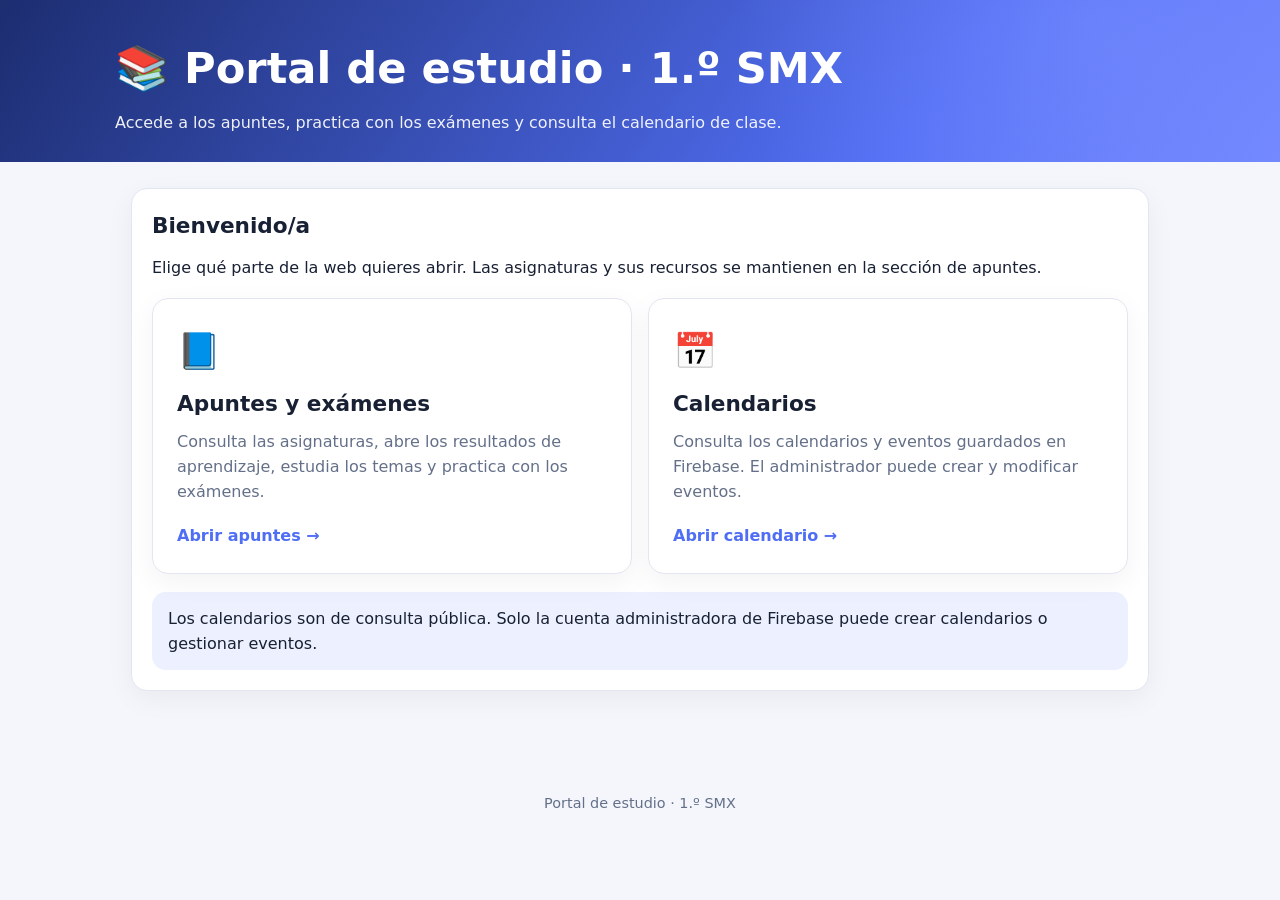
<file: index.html>
<!DOCTYPE html>
<html lang="es">
<head>
<meta charset="UTF-8">
<meta name="viewport" content="width=device-width, initial-scale=1">
<title>Portal de estudio · 1.º SMX</title>
<script src="assets/js/theme.js"></script>
<link rel="stylesheet" href="assets/css/styles.css">
<style>
.landing-wrap{max-width:1050px;margin:0 auto;padding:26px 16px 60px}
.landing-grid{display:grid;grid-template-columns:repeat(auto-fit,minmax(260px,1fr));gap:16px;margin-top:18px}
.landing-card{display:block;text-decoration:none;color:var(--text);background:var(--panel);border:1px solid var(--line);border-radius:16px;padding:24px;box-shadow:0 8px 28px #1015220d;transition:transform .15s ease,border-color .15s ease}
.landing-card:hover{transform:translateY(-2px);border-color:var(--accent)}
.landing-card .large-icon{font-size:2.2rem}
.landing-card h2{margin:8px 0;color:var(--text)}
.landing-card p{color:var(--muted)}
.landing-card .open-link{display:inline-block;margin-top:12px;color:var(--accent);font-weight:800}
.landing-note{background:var(--soft);border-radius:14px;padding:14px 16px;margin-top:18px;color:var(--text)}
</style>
</head>
<body>
<header><div class="hero">
<h1>📚 Portal de estudio · 1.º SMX</h1>
<p>Accede a los apuntes, practica con los exámenes y consulta el calendario de clase.</p>
</div></header>
<main class="landing-wrap">
<div class="panel">
<h2>Bienvenido/a</h2>
<p>Elige qué parte de la web quieres abrir. Las asignaturas y sus recursos se mantienen en la sección de apuntes.</p>
<div class="landing-grid">
<a class="landing-card" href="apuntes.html">
<span class="large-icon">📘</span>
<h2>Apuntes y exámenes</h2>
<p>Consulta las asignaturas, abre los resultados de aprendizaje, estudia los temas y practica con los exámenes.</p>
<span class="open-link">Abrir apuntes →</span>
</a>
<a class="landing-card" href="calendario.html">
<span class="large-icon">📅</span>
<h2>Calendarios</h2>
<p>Consulta los calendarios y eventos guardados en Firebase. El administrador puede crear y modificar eventos.</p>
<span class="open-link">Abrir calendario →</span>
</a>
</div>
<div class="landing-note">Los calendarios son de consulta pública. Solo la cuenta administradora de Firebase puede crear calendarios o gestionar eventos.</div>
</div>
</main>
<footer>Portal de estudio · 1.º SMX</footer>
</body>
</html>
</file>
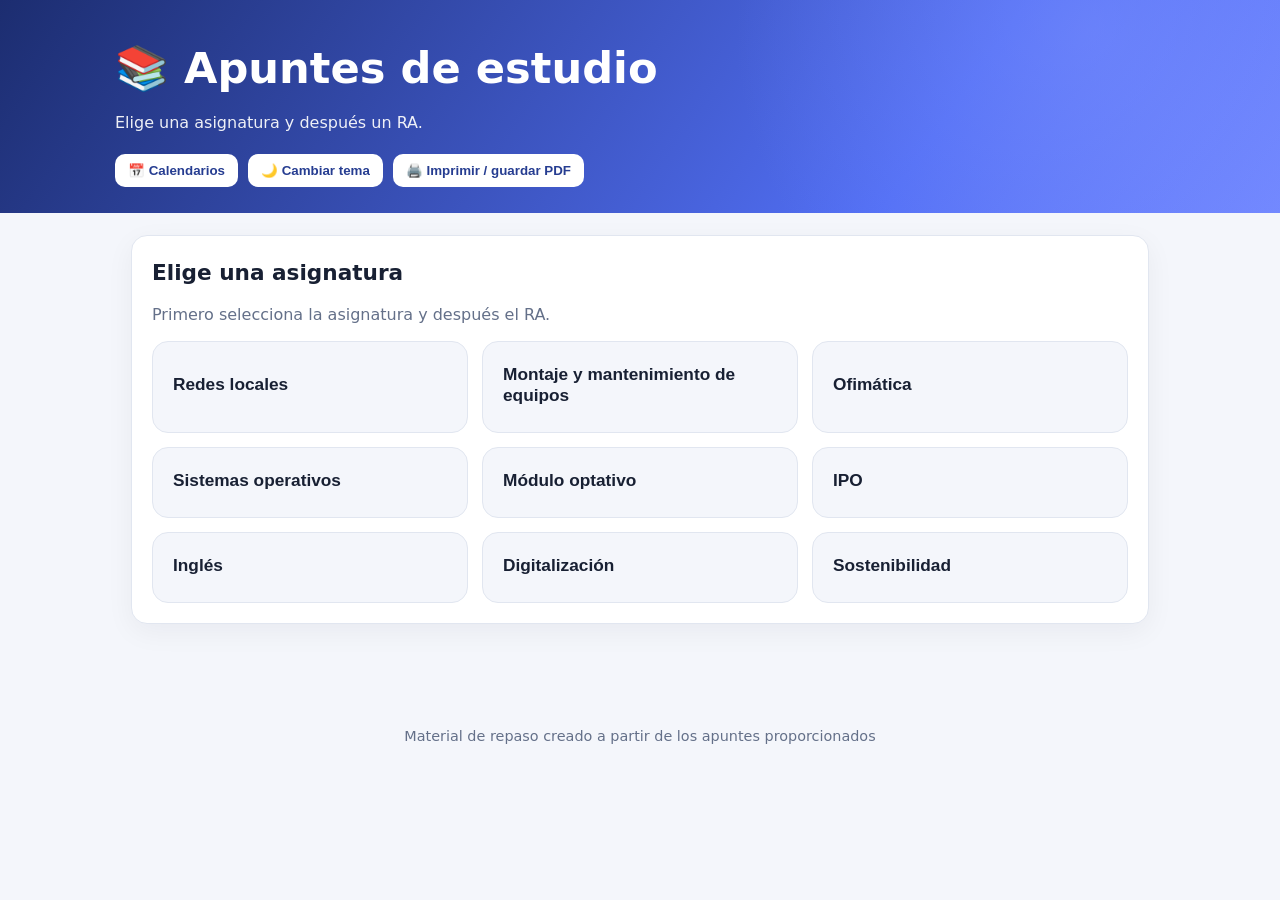
<file: apuntes.html>
<!DOCTYPE html>
<html lang="es">
<head>
<meta charset="UTF-8">
<meta name="viewport" content="width=device-width, initial-scale=1">
<title>Apuntes · Selector de asignaturas</title>
<script src="assets/js/theme.js"></script>
<link rel="stylesheet" href="assets/css/styles.css">
</head>
<body>
<header><div class="hero">
<h1 id="title">📚 Apuntes de estudio</h1>
<p id="heroDesc">Elige una asignatura y después un RA.</p>
<div class="toolbar"><button id="homeBtn" class="hidden">🏠 Asignaturas</button><select id="subjSel" class="hidden" aria-label="Cambiar de asignatura"></select><button type="button" onclick="location.href='calendario.html'">📅 Calendarios</button><button id="themeBtn">🌙 Cambiar tema</button><button onclick="window.print()">🖨️ Imprimir / guardar PDF</button></div>
</div></header>
<main>
<section id="home"><div class="panel"><h2>Elige una asignatura</h2><p class="muted">Primero selecciona la asignatura y después el RA.</p><div class="subjgrid" id="subjGrid"></div></div></section>
<section id="raHome" class="hidden"><div class="panel"><p class="muted">ASIGNATURA SELECCIONADA</p><h2 id="raSubjectTitle"></h2><p class="muted">Ahora elige el RA.</p><div class="subjgrid" id="raGrid"></div><div class="btnrow"><button id="backSubjectsBtn">← Volver a asignaturas</button></div></div></section>

<div id="subject" class="hidden">
<div class="tabs">
<button class="active" data-tab="study">📘 Apuntes resumidos</button>
<button data-tab="test">📝 Examen tipo test</button>
<button data-tab="key">⭐ Repaso rápido</button>
</div>
<section id="study" class="tabcontent">
<div class="panel searchpanel"><div class="searchrow">
<input type="search" id="searchInput" placeholder="Buscar una palabra en los apuntes..." autocomplete="off">
<button class="primary" id="searchBtn">🔍 Buscar</button><button id="prevBtn" title="Anterior">◀</button><button id="nextBtn" title="Siguiente">▶</button><button id="clearBtn">✖ Limpiar</button>
</div><div id="searchStatus" class="muted"></div></div>
<div id="notes"></div>
</section>

<section id="test" class="tabcontent hidden">
<div class="panel" id="setup"><h2>Configura tu examen tipo test</h2>
<p id="setupDescription">Elige la dificultad, si quieres incluir preguntas escritas y cuántas preguntas quieres hacer. Cada dificultad tiene 20 preguntas tipo test y hasta 10 escritas; la modalidad mixta reúne las tres dificultades.</p>
<p class="muted" id="opNote"></p>
<div class="setup-grid">
<label>Dificultad<select id="diff"></select></label>
<label>Número de preguntas<div class="range-wrap"><div><span class="range-value" id="numValue">10</span> <span class="muted">preguntas en total</span></div><input type="range" id="num" min="1" max="20" value="10" step="1"><div class="range-labels"><span>1</span><span id="rangeMax">20</span></div></div></label>
</div>
<div class="written-config">
<label class="written-toggle"><input type="checkbox" id="includeWritten"> Incluir preguntas escritas</label>
<div id="writtenCountWrap" class="range-wrap hidden">
  <div><span class="range-value" id="writtenValue">5</span> <span class="muted">preguntas escritas</span></div>
  <input type="range" id="writtenCount" min="1" max="10" value="5" step="1">
  <div class="range-labels"><span>1</span><span id="writtenMax">10</span></div>
</div>
<p class="muted" id="writtenHelp">Por defecto solo se incluirán preguntas tipo test. Activa la casilla para añadir preguntas escritas.</p>
</div>
<p class="muted" id="availTxt"></p>
<div class="btnrow"><button id="allBtn">Todas las disponibles</button><button class="primary" id="startBtn">▶ Empezar test</button></div>
</div>
<div class="panel hidden" id="quiz"><h2>Examen tipo test</h2><p class="muted" id="quizInfo"></p>
<div id="testControls">
<p class="muted" id="quizHelp">Verás una pregunta cada vez. Al seleccionar una opción en las preguntas tipo test, aparecerá inmediatamente si has acertado o fallado y cuál era la respuesta correcta. Las preguntas escritas no se corrigen automáticamente ni cuentan como error; podrás consultar una respuesta orientativa.</p>
<div id="questionCount" class="muted"></div>
<div class="progress"><span id="bar"></span></div>
<div id="questions"></div>
<div class="btnrow" id="quizNav"><button id="prevQuestionBtn">← Anterior</button><button class="primary" id="nextQuestionBtn">Siguiente →</button><button class="primary hidden" id="correctBtn">Finalizar y corregir</button><button id="resetBtn">Nuevo test</button></div>
</div>
<div id="result"></div>
</div>
</section>

<section id="key" class="tabcontent hidden"><div id="keyBox"></div></section>
</div>



</main>
<footer>Material de repaso creado a partir de los apuntes proporcionados</footer>
<template id="notes-ipo"><div class="panel"><h2>Cómo estudiar este resumen</h2><p>Abre cada apartado, aprende la idea principal y explícala con tus palabras. Termina con el test sin mirar los apuntes. Los términos legales y de emergencias están en catalán/castellano tal como aparecen en el temario.</p><span class="tag">IPO</span><span class="tag">SMX · ASIX</span><span class="tag">PRL</span></div>

<details class="topic" open><summary>1. Trabajo, condiciones de trabajo y salud</summary><div class="inside">
<p><b>Trabajo:</b> actividad social organizada que, con personas, tecnología, materiales, energía y organización, logra objetivos y cubre necesidades.</p>
<p><b>Condiciones de trabajo:</b> todo aspecto del trabajo que puede ocasionar un daño a la salud.</p>
<p><b>Salud:</b> equilibrio físico, mental y social. La salud mental también es salud laboral: estrés, fatiga e insatisfacción. <i>Ej.: guardias e incidencias fuera de horario de un técnico de sistemas.</i></p>
</div></details>

<details class="topic"><summary>2. Riesgo y daños derivados del trabajo</summary><div class="inside">
<div class="grid"><div class="mini"><b>Riesgo laboral</b><br>Posibilidad de que una persona sufra un daño derivado del trabajo. Exige proximidad al peligro. <i>SMX: manipular un equipo conectado con el cable dañado.</i></div>
<div class="mini"><b>Riesgo grave e inminente</b><br>Puede materializarse racionalmente en un futuro inmediato y causar un daño grave. El trabajador puede interrumpir la actividad y abandonar el puesto. <i>ASIX: extinción averiada en un CPD con conductores quemados.</i></div></div>
<p><b>Daños derivados del trabajo:</b> enfermedades, patologías o lesiones sufridas con motivo u ocasión del trabajo: accidente de trabajo, enfermedad profesional, fatiga, estrés e insatisfacción laboral.</p>
<p><b>Clasificación de accidentes:</b> <b>incidente</b> (sin lesiones ni daños), <b>accidente blanco</b> (solo daños materiales), <b>leve</b> (solo primeros auxilios), <b>grave</b> (consecuencias graves o mortales).</p>
</div></details>

<details class="topic"><summary>3. Accidente de trabajo y enfermedad profesional</summary><div class="inside">
<p><b>Accidente de trabajo (legal):</b> lesión corporal sufrida con ocasión o a consecuencia del trabajo por cuenta ajena. <b>Para la prevención:</b> cualquier suceso que interrumpe un proceso de trabajo organizado. <i>Ej.: caída de una escalera colocando un punto de acceso Wi-Fi.</i></p>
<p><b>In itinere:</b> al ir al trabajo o volver a casa, por camino y tiempo normales, con el medio habitual y sin imprudencia temeraria. En teletrabajo se puede aplicar la presunción de accidente en tiempo y lugar de trabajo.</p>
<p><b>No son accidente de trabajo:</b> imprudencia temeraria, fuerza mayor ajena al trabajo y dolo del trabajador.</p>
<p><b>Enfermedad profesional:</b> contraída por trabajar por cuenta ajena en actividades y con agentes incluidos en el cuadro oficial (RD 1299/2006). Factores: tiempo de exposición y características personales, concentración del contaminante y presencia simultánea de varios. <i>ASIX: hipoacusia por ruido continuado en un CPD.</i></p>
<table><tr><th>Accidente</th><th>Enfermedad profesional</th></tr>
<tr><td>Súbito e instantáneo</td><td>Desarrollo lento</td></tr>
<tr><td>Agente material o energía fuera de control</td><td>Condiciones ambientales</td></tr>
<tr><td>Lesión traumática</td><td>Lesión orgánica o funcional</td></tr>
<tr><td>Sin restricción legal</td><td>Debe estar incluida en una norma</td></tr></table>
<p>Las enfermedades laborales no catalogadas se tratan como accidente de trabajo.</p>
</div></details>

<details class="topic"><summary>4. Prevención, factores de riesgo, técnicas y costes</summary><div class="inside">
<p><b>Prevención:</b> medidas en todas las fases de la actividad para evitar o reducir riesgos.</p>
<p><b>Factores de riesgo:</b> condiciones de seguridad, medio ambiente de trabajo, características del trabajo y organización del trabajo.</p>
<div class="grid"><div class="mini"><b>Técnicas previas al accidente</b><ul><li>Inspección de seguridad</li><li>Análisis del trabajo</li><li>Análisis estadístico</li></ul></div><div class="mini"><b>Técnicas posteriores</b><ul><li>Notificación y registro</li><li>Investigación</li><li>Análisis de costes</li></ul></div></div>
<h3>Especialidades de la prevención</h3>
<ul><li><b>Seguridad en el trabajo:</b> aspectos físicos que provocan accidentes.</li><li><b>Higiene industrial:</b> agentes que provocan enfermedades.</li><li><b>Ergonomía:</b> fatiga y posturas (SMX: pantallas de visualización, RD 488/1997).</li><li><b>Psicosociología aplicada:</b> problemas mentales y organización.</li><li><b>Medicina del trabajo:</b> enfermedades derivadas de la actividad.</li></ul>
<h3>Coste de accidentes y enfermedades</h3>
<p>Jornales perdidos, recargos de primas, sanciones; daños a equipos y materiales; interrupciones y retrasos; contratación y formación de personal nuevo; pérdida de imagen y responsabilidad civil.</p>
<h3>Riesgos más frecuentes</h3>
<p>Caídas al mismo y a distinto nivel, golpes y choques, atrapamientos, cortes y pinchazos, atropellos por vehículos, contactos térmicos y eléctricos, explosiones e incendios. <i>ASIX: contacto eléctrico en un rack e incendio por sobrecarga.</i></p>
</div></details>

<details class="topic"><summary>5. Marco legal, principios, obligaciones y derechos</summary><div class="inside">
<ul><li>Constitución y Estatuto de los Trabajadores (RDL 2/2015).</li><li>Ley General de la Seguridad Social (RDL 8/2015).</li><li><b>Ley 31/1995 de Prevención de Riesgos Laborales (LPRL)</b> y sus reales decretos.</li><li>Teletrabajo y desconexión digital: Ley 10/2021 y LO 3/2018. Sanciones: LISOS.</li></ul>
<p>La LPRL promueve la seguridad y salud con medidas preventivas y da derecho a protección, consulta y participación. <b>Nuevas figuras:</b> servicio de prevención, delegados de prevención y comité de seguridad y salud.</p>
<h3>Principios de la actividad preventiva</h3>
<p>Evitar y evaluar riesgos · combatirlos en el origen · adaptar el trabajo a la persona · tener en cuenta la evolución técnica · sustituir lo peligroso · planificar · <b>protección colectiva antes que individual</b> · dar instrucciones. La prevención se integra en la organización, los procesos, los niveles jerárquicos y las condiciones de trabajo.</p>
<table><tr><th>Responsable</th><th>Obligaciones</th></tr>
<tr><td>Empresario</td><td>Plan de prevención, evaluación de riesgos, planificación, información y formación, emergencias, vigilancia de la salud y coordinación de actividades.</td></tr>
<tr><td>Trabajador</td><td>Velar por su seguridad, usar bien equipos y protecciones, seguir instrucciones e informar de peligros.</td></tr>
<tr><td>Fabricante</td><td>Equipos y productos seguros, bien etiquetados y con instrucciones de uso.</td></tr></table>
<p><b>Derechos:</b> protección eficaz (información sobre riesgos y emergencias), consulta y participación (formación preventiva adecuada), información ante riesgos graves e inminentes y vigilancia periódica de la salud, y protección específica (maternidad, menores y trabajadores especialmente sensibles).</p>
</div></details>

<details class="topic"><summary>6. Seguridad en el trabajo: lugar y herramientas</summary><div class="inside">
<p><b>Cinco ámbitos:</b> lugar de trabajo, máquinas/equipos/herramientas, instalaciones, incendios y manipulación y transporte de cargas (Ley 31/1995 y RD 39/1997).</p>
<p><b>Lugar de trabajo (RD 486/1997):</b> edificios, zonas sin edificar, servicios y comedores. Riesgos: caídas, golpes, cortes, atrapamientos, contactos térmicos y eléctricos, explosiones e incendios.</p>
<ul><li>Pasillos y escaleras libres de obstáculos y bien iluminados.</li><li>Señalizar esquinas y obstáculos; separar circuitos de vehículos y peatones.</li><li>Suelos antideslizantes, barandillas, orden y limpieza. <i>SMX: cables del aula fuera de los pasos. ASIX: pasillo libre alrededor de los racks.</i></li></ul>
<h3>Herramientas</h3>
<p><b>Causas de lesiones:</b> uso inadecuado, herramientas defectuosas, almacenamiento incorrecto, cortes y proyecciones. <b>Prevención:</b> herramientas de calidad usadas solo para su fin, formación y EPI, mantenimiento y buen almacenamiento (RD 1215/1997 y RD 773/1997 de EPI).</p>
<ul><li><b>Manuales:</b> mangos sueltos o astillados, bocas gastadas, medida o tipo inadecuado. <i>Nunca como palanca, cincel o martillo.</i> SMX: destornillador de la medida del tornillo, nunca sobre la mano.</li><li><b>Portátiles</b> (radial, taladro, sierra, soldadura): disco o broca incorrectos, falta de protector, enchufes deteriorados. Soldadura: humos metálicos, radiación UV e IR, proyecciones, contactos eléctricos e incendio.</li><li><b>Antes:</b> comprobar el estado, conocerla y elegirla bien, inspeccionar el lugar. <b>Después:</b> reparar en taller especializado, sustituir cables y clavijas dañados y guardarla limpia, seca y desconectada. <b>No reparar con cinta aislante.</b></li></ul>
</div></details>

<details class="topic"><summary>7. Máquinas y electricidad</summary><div class="inside">
<p><b>Máquinas (RD 1215/1997 y RD 1644/2008):</b> riesgo mecánico (elementos móviles, transmisión, proyección de partículas), eléctrico (quemaduras y muerte por fibrilación) y otros (térmicos, ruido, vibraciones). <i>ASIX: ventiladores y fuentes de un servidor.</i></p>
<p>La electricidad es útil pero invisible: no se percibe con ningún sentido y el desconocimiento la hace peligrosa.</p>
<div class="grid"><div class="mini"><b>Contacto directo</b><br>Con un elemento activo de la instalación.</div><div class="mini"><b>Contacto indirecto</b><br>Con una masa que ha cogido tensión por accidente.</div><div class="mini"><b>Electricidad estática</b><br>Carga acumulada por rozamiento.</div></div>
<h3>Causas de accidentes eléctricos (REBT, RD 842/2002)</h3>
<ul><li>Enchufes sin toma de tierra, ladrones y tirar del cable.</li><li>Manipular sin ser personal cualificado o anular protecciones.</li><li>Cables deteriorados, cuadros abiertos o sin señalizar, limpieza con medios húmedos.</li><li>Sin diferenciales ni mantenimiento reglamentario. <i>SMX: regleta saturada. ASIX: SAI y PDU sobrecargados.</i></li></ul>
<p><b>Efectos:</b> físicos y químicos (quemaduras, electrólisis de la sangre); biológicos (contracción y tetanización muscular, asfixia, parada respiratoria, fibrilación ventricular); indirectos (caídas, golpes, proyecciones). Arco eléctrico: hasta 20.000 °C.</p>
<h3>Normas básicas y 5 reglas de oro</h3>
<p>No manipular sin formación ni autorización (RD 614/2001); tirar de la clavija, no del cable; revisar protecciones, no sobrecargar enchufes y reparar de inmediato los defectos de aislamiento.</p>
<ol><li><b>Cortar</b> todas las fuentes de tensión.</li><li><b>Bloquear</b> los aparatos de corte.</li><li><b>Verificar</b> la ausencia de tensión.</li><li><b>Poner a tierra</b> y en cortocircuito.</li><li><b>Delimitar</b> y señalizar la zona.</li></ol>
</div></details>

<details class="topic"><summary>8. Incendios</summary><div class="inside">
<p><b>Triángulo del fuego:</b> calor, combustible y oxígeno. El <b>tetraedro</b> añade la <b>reacción en cadena</b>.</p>
<p><b>Focos de ignición:</b> eléctricos (cortocircuitos, arcos, electricidad estática), mecánicos (chispas, fricción), térmicos (llamas, superficies calientes) y químicos (reacciones exotérmicas).</p>
<table><tr><th>Clase</th><th>Material</th></tr><tr><td>A</td><td>Sólidos: papel, madera</td></tr><tr><td>B</td><td>Líquidos inflamables</td></tr><tr><td>C</td><td>Gases</td></tr><tr><td>D</td><td>Metales</td></tr></table>
<p><b>Polvo ABC</b> para uso general; <b>CO₂</b> para equipos eléctricos. SMX/ASIX: extintor de CO₂ en el aula y el CPD, no de agua. Normas: RD 513/2017 (RIPCI, sustituye al RD 1942/1993) y CTE DB-SI.</p>
<h3>Qué hacer ante un incendio</h3>
<ol><li>Avisar a las personas; alarma.</li><li>Valorar la intensidad y el peligro; si ha pasado la fase incipiente, evacuar según el plan.</li><li>Determinar la clase de fuego y elegir el extintor adecuado.</li><li>Comprobar el manómetro, quitar el pasador y apuntar a la base del fuego con el viento a la espalda.</li><li>Asegurar la extinción y avisar a quien recarga el extintor.</li></ol>
<p><b>Prevención:</b> identificar focos, diseñar bien el local, almacenar con seguridad materiales peligrosos, orden y limpieza, formación, plan de emergencia, revisiones periódicas, mantas ignífugas, detectores de humo, extintores y señales (RD 485/1997). ASIX: detección y extinción por gas en salas de servidores.</p>
</div></details>

<details class="topic"><summary>9. Manipulación de cargas y ambiente de trabajo</summary><div class="inside">
<p><b>RD 487/1997:</b> a partir de <b>3 kg</b> ya puede haber riesgo.</p>
<table><tr><th>Peso</th><th>Máximo indicativo</th></tr><tr><td>25 kg</td><td>En general</td></tr><tr><td>15 kg</td><td>Mujeres, mayores y jóvenes</td></tr><tr><td>40 kg</td><td>Trabajadores entrenados, en situaciones esporádicas</td></tr></table>
<p>Riesgos: lesiones dorsolumbares, fatiga, vuelcos y atropellos. <b>Los medios mecánicos van primero</b> (carretilla y ayuda de un compañero para un servidor, SAI o impresora).</p>
<p><b>Técnica:</b> planificar (peso, forma, medida, ayuda); levantar con pies abiertos, rodillas flexionadas, espalda recta y carga pegada al cuerpo; mover girando con todo el cuerpo y empujando mejor que arrastrando. Evita lumbalgia, ciática y hernia discal. EPI: calzado de seguridad, casco y guantes según la tarea.</p>
<h3>Agentes del ambiente de trabajo</h3>
<ul><li><b>Químicos:</b> polvos, humos y vapores; vías respiratoria, dérmica, digestiva y parenteral; pesan la dosis y el tiempo de exposición.</li><li><b>Físicos:</b> temperatura, radiación, ruido y vibración. Oficinas: 17–27 °C; ruido nocivo a partir de 80 dB; radiaciones ionizantes y no ionizantes.</li><li><b>Biológicos:</b> hongos, bacterias y virus, en grupos 1 a 4.</li><li><b>Ergonómicos y psicosociales:</b> posturas y organización. SMX: pantallas, postura e iluminación. ASIX: ruido y frío en el CPD.</li></ul>
</div></details>

<details class="topic"><summary>10. Planes de emergencia y evacuación</summary><div class="inside">
<p><b>Para qué:</b> proteger personas y bienes ante incendios, fugas o fallos graves. La LPRL obliga a la empresa a tomar medidas de emergencia. Marco: Norma Básica de Autoprotección (con su modificación), decreto de Cataluña con el catálogo de actividades obligadas a la autoprotección, RD de lugares de trabajo y RD de instalaciones contra incendios.</p>
<ul><li><b>Primer objetivo:</b> conocer la empresa (continente y contenido; peligrosidad y medios de protección de cada área).</li><li><b>Fiabilidad de los medios:</b> revisiones periódicas de extintores, BIE, detectores y alumbrado de emergencia; instalaciones en buen estado.</li><li><b>Evitar causas:</b> orden, limpieza y mantenimiento preventivo. Riesgos: sobrecargas, baterías de litio y cableado deteriorado.</li><li><b>Personas organizadas y formadas:</b> equipos de intervención y evacuación con funciones claras, formación y adiestramiento, e información a los usuarios.</li></ul>
<p><b>Elaboración del plan:</b> identificación de riesgos → documento del plan → normas de actuación para todos → implantación (formación y revisión periódica).</p>
<table><tr><th>Emergencia</th><th>Descripción</th></tr><tr><td>Conato</td><td>Se neutraliza con los medios del lugar. <i>SMX: un ordenador arde en el aula y se apaga con CO₂.</i></td></tr><tr><td>Parcial</td><td>Necesita el equipo de intervención. <i>ASIX: fuego en un armario de comunicaciones.</i></td></tr><tr><td>Total</td><td>Todos los equipos, ayuda externa y evacuación general. <i>Incendio en el CPD con humo en el centro.</i></td></tr></table>
<h3>Normas de actuación</h3>
<ul><li>Mantén la calma, elige el recorrido más corto hacia el exterior y evita zonas con más riesgo de incendio.</li><li><b>Ventanas y ascensores no son vías de evacuación. No uses el ascensor.</b></li><li>No te detengas en salidas y pasos; desconecta los aparatos que usas; cúbrete nariz y boca con un paño húmedo; con humo, sal agachado o arrastrándote.</li><li><b>Punto de reunión:</b> fuera de zonas con tránsito, sin obstaculizar a emergencias y reflejado en los planos. Los patios interiores no cuentan.</li><li>Planos «Usted está aquí» con sectores y rutas; flechas de dirección; señalización fotoluminiscente.</li><li><b>Simulacros:</b> alarma y evacuación periódicas; automatizan la conducta, reducen el pánico y optimizan el tiempo. Simulacro anual de autoprotección.</li></ul>
<p><b>Entorno TIC:</b> ASIX protege datos y continuidad (copias de seguridad y plan de recuperación); SMX desconecta equipos solo si es seguro y no retrasa. <b>La persona va primero: no se vuelve a salvar equipos ni datos.</b></p>
</div></details>

<details class="topic"><summary>11. Vigilancia de la salud</summary><div class="inside">
<p>El empresario garantiza la vigilancia periódica según los riesgos del puesto (art. 22 LPRL). Es <b>voluntaria</b> (con consentimiento), pero <b>obligatoria</b> si el estado del trabajador puede suponer un peligro para él o para terceros.</p>
<p><b>Garantías:</b> proporcionalidad (pruebas proporcionales al riesgo y con las mínimas molestias), respeto a la intimidad y dignidad, y confidencialidad (también bajo el RGPD y la LOPDGDD).</p>
<p><b>Objetivos individuales:</b> detección precoz de alteraciones e identificación de trabajadores especialmente sensibles. <b>Colectivos:</b> valorar el estado de salud, alertar de riesgos y evaluar la eficacia del plan de prevención. <i>SMX/ASIX: fatiga visual, riesgos ergonómicos y estrés en turnos de guardia.</i></p>
</div></details>

<details class="topic"><summary>12. Primeros auxilios: conceptos y actuación (PAS)</summary><div class="inside">
<p><b>Primeros auxilios:</b> técnicas y actuaciones de atención inmediata a un accidentado hasta que llega la asistencia sanitaria. Objetivo: evitar que las lesiones empeoren. La Ley 31/1995 obliga a organizar medidas de emergencia y primeros auxilios.</p>
<h3>Consejos generales de socorrismo</h3>
<ul><li>Conservar la calma, evitar aglomeraciones y saber imponerse (organizar la evacuación).</li><li><b>No mover a nadie sin seguridad total.</b></li><li>Examinar al herido con una valoración primaria del riesgo vital; tranquilizarlo y mantenerlo abrigado; avisar rápido al personal sanitario.</li><li>No evacuar en coche particular ni medicar: la medicación corresponde al médico.</li></ul>
<h3>PAS: Proteger, Avisar, Socorrer</h3>
<ul><li><b>Proteger:</b> asegurar que herido y socorrista están fuera de peligro.</li><li><b>Avisar:</b> <b>112</b> (en Cataluña también 061 para salud). Informar de qué ha pasado y dónde, cuántas víctimas hay y en qué estado.</li><li><b>Socorrer:</b> consciencia, respiración y pulso (este por personal entrenado). Si no responde y no respira con normalidad, iniciar RCP; no retrasarla buscando el pulso.</li></ul>
<p><b>Formación:</b> básica (pérdida de conocimiento, parada cardiorrespiratoria, obstrucción de vías, hemorragias), complementaria (quemaduras leves, fracturas y luxaciones) y específica (según los riesgos de la empresa: sala de servidores o CPD).</p>
</div></details>

<details class="topic"><summary>13. Reanimación: respiración artificial, RCP y DEA</summary><div class="inside">
<p>El cerebro coordina todo el organismo y necesita oxígeno (pulmones → corazón y sangre → cerebro). Sin respiración o circulación, las neuronas aguantan unos <b>4 minutos</b> sin lesión; los 4 siguientes llega la muerte cerebral total; esos <b>8 minutos</b> son la muerte clínica.</p>
<p><b>Respiración artificial</b> (ahogamiento, electrocución, inhalación de gas): abrir la vía aérea con el herido boca arriba y la barbilla elevada; retirar obstáculos visibles (sin meter los dedos a ciegas); si no responde ni respira con normalidad, combinar con RCP. Continuar hasta la recuperación o la llegada de sanitarios, mientras sea seguro.</p>
<div class="grid"><div class="mini"><b>100–120</b><br>compresiones por minuto</div><div class="mini"><b>5–6 cm</b><br>de profundidad, en el centro del tórax</div><div class="mini"><b>30 : 2</b><br>30 compresiones por 2 insuflaciones</div></div>
<p>Con dos socorristas, uno comprime y el otro insufla (parámetros adultos, ERC 2021).</p>
<p><b>DEA (desfibrilador):</b> analiza el ritmo del corazón e indica si hace falta una descarga; puede salvar vidas en una parada. En Cataluña, el Decreto 151/2012 regula su uso fuera del ámbito sanitario. Combinar DEA y RCP hasta que llegue la ambulancia.</p>
</div></details>

<details class="topic"><summary>14. Lesiones concretas: qué hacer</summary><div class="inside">
<ul><li><b>Fracturas y luxaciones:</b> no mover al accidentado (lesiones internas graves); inmovilizar el miembro antes del traslado. Fractura abierta: limpiar, cubrir con apósito estéril e inmovilizar.</li><li><b>Accidente ocular:</b> no frotar el ojo; ante una salpicadura, lavar con mucha agua. Partícula superficial: enjuagar, sin manipular el ojo. Si es punzante, caliente o sangra: no manipular, hospital. <i>ASIX: limpieza de fibra óptica y láser de un equipo de red.</i></li><li><b>Electrocución en entorno TIC:</b> primero <b>cortar la corriente</b> (mejor con el interruptor general) para que el socorrista no resulte afectado. Después valorar consciencia y respiración: sin respuesta ni respiración normal, RCP; inconsciente que respira normalmente: posición lateral de seguridad si no hay sospecha de traumatismo.</li><li><b>Quemaduras</b> (1.º, 2.º o 3.º grado): fuego o líquidos calientes, refrescar con agua corriente fresca durante <b>20 minutos</b>, sin arrancar ropa adherida. Corrosivos: retirar la ropa contaminada con seguridad y lavar abundantemente, sin frotar; cubrir con gasa estéril. Quemadura extensa, profunda, eléctrica o química: valoración sanitaria urgente.</li><li><b>Herida leve:</b> agua y jabón, secar con gasas, comprimir y proteger. Evitar agua oxigenada, alcohol y mercromina; antiséptico suave como clorhexidina.</li><li><b>Hemorragia externa:</b> presión directa firme y continua con gasas; si es grave, avisar al 112. Torniquete solo en hemorragia de extremidad potencialmente mortal, con formación o indicaciones del 112.</li><li><b>Hemorragia interna:</b> hematoma o sangre por oído, boca o nariz; frío, piel húmeda, palidez y pulso débil. Traslado urgente: activar el 112.</li><li><b>Obstrucción de vías:</b> parcial, dejar toser; total y consciente, cinco golpes en la espalda y cinco compresiones abdominales (Heimlich); inconsciente: RCP. Si estás solo, apoya el abdomen en el respaldo de una silla.</li></ul>
</div></details>

<div class="panel"><h2>Errores típicos que debes evitar</h2>
<ul><li>Confundir accidente (súbito) con enfermedad profesional (lenta y catalogada).</li><li>Usar un extintor de agua en equipos eléctricos: va CO₂.</li><li>Usar el ascensor o las ventanas para evacuar, o volver a salvar equipos.</li><li>Mover a un accidentado sin seguridad, medicarlo o evacuarlo en coche particular.</li><li>Perder tiempo buscando el pulso antes de iniciar la RCP.</li><li>Arrancar la ropa pegada en una quemadura, o aplicar alcohol, agua oxigenada o mercromina en heridas.</li><li>Reparar herramientas con cinta aislante o usarlas como palanca o martillo.</li><li>Creer que la vigilancia de la salud es siempre obligatoria: es voluntaria salvo peligro para el trabajador o terceros.</li></ul></div></template>
<template id="key-ipo"><div class="panel"><h2>Repaso rápido: lo imprescindible</h2>
<table><tr><th>Concepto</th><th>Qué debes recordar</th></tr>
<tr><td>Riesgo laboral</td><td>Posibilidad de sufrir un daño derivado del trabajo.</td></tr>
<tr><td>Riesgo grave e inminente</td><td>Futuro inmediato y daño grave; se puede abandonar el puesto.</td></tr>
<tr><td>Accidente de trabajo</td><td>Lesión con ocasión o a consecuencia del trabajo por cuenta ajena.</td></tr>
<tr><td>In itinere</td><td>Ir al trabajo o volver a casa, sin imprudencia temeraria.</td></tr>
<tr><td>Enfermedad profesional</td><td>Lenta; incluida en el cuadro oficial (RD 1299/2006).</td></tr>
<tr><td>Accidente blanco</td><td>Solo daños materiales.</td></tr>
<tr><td>Ley 31/1995</td><td>Ley de Prevención de Riesgos Laborales.</td></tr>
<tr><td>Protección</td><td>Colectiva antes que individual.</td></tr>
<tr><td>5 reglas de oro</td><td>Cortar, bloquear, verificar, poner a tierra, delimitar.</td></tr>
<tr><td>Extintores</td><td>Polvo ABC general; CO₂ para equipos eléctricos.</td></tr>
<tr><td>Cargas</td><td>Desde 3 kg hay riesgo; 25 kg máximo general.</td></tr>
<tr><td>Conato / parcial / total</td><td>Medios del lugar / equipo de intervención / evacuación y ayuda externa.</td></tr>
<tr><td>Evacuación</td><td>Sin ascensor ni ventanas; punto de reunión exterior.</td></tr>
<tr><td>Vigilancia de la salud</td><td>Voluntaria, confidencial y proporcional.</td></tr>
<tr><td>PAS</td><td>Proteger, Avisar (112), Socorrer.</td></tr>
<tr><td>RCP</td><td>100–120 compresiones/min, 5–6 cm, relación 30:2.</td></tr>
<tr><td>Cerebro sin oxígeno</td><td>~4 min sin lesión; 8 min de muerte clínica.</td></tr>
<tr><td>Quemadura térmica</td><td>Agua corriente fresca 20 minutos.</td></tr></table>
<p><b>Consejo:</b> si sabes explicar cada fila con un ejemplo de SMX o ASIX, llevas una buena base para el examen.</p></div></template>
<template id="notes-ing">
<div class="panel"><h2>Cómo estudiar este resumen</h2><p>Aprende la estructura de cada apartado y fíjate en los ejemplos en inglés. Después practica con el test: además de preguntas con respuesta correcta hay <b>preguntas de opinión</b> donde eliges tu propia respuesta y no cuentan como error.</p><span class="tag">English</span><span class="tag">SMX · A2</span><span class="tag">Grammar + Vocabulary</span></div>

<details class="topic" open><summary>1. To be</summary><div class="inside">
<p>Se usa para <b>describir</b> personas y cosas y para dar <b>información</b>: nombre, profesión, origen y edad.</p>
<table><tr><th></th><th>Forma</th></tr>
<tr><td>✅ Affirmative</td><td>I am (I'm) · You are (You're) · He/She/It is (He's, She's, It's) · We/You/They are (We're, You're, They're)</td></tr>
<tr><td>❌ Negative</td><td>I'm not · You aren't · He/She/It isn't · We/You/They aren't</td></tr>
<tr><td>❓ Question</td><td>Am I…? · Is he/she/it…? · Are you/we/they…?</td></tr>
<tr><td>Short answers</td><td>Yes, I am. / No, I'm not. · Yes, he is. / No, he isn't.</td></tr></table>
<div class="grid"><div class="mini"><b>Descriptions</b><br>I <b>am</b> a helpdesk technician.<br>She <b>is</b> a network administrator.<br>This laptop <b>is</b> very old.</div><div class="mini"><b>Information</b><br>We <b>are</b> new students.<br>They <b>are</b> from Rubí.</div></div>
<p>⚠️ <b>They</b> = personas <b>y</b> cosas: <i>Anna and John → they are…</i> · <i>Laptops and tablets → they are…</i></p>
<p>Las <b>contracciones</b> (I'm, you're, he's) se usan en inglés informal y hablado.</p>
</div></details>

<details class="topic"><summary>2. Have got</summary><div class="inside">
<p>Se usa para hablar de <b>posesión</b> (lo que tienes) y de <b>características</b>.</p>
<table><tr><th></th><th>Forma</th></tr>
<tr><td>✅ Affirmative</td><td>I/You have got (I've got) · He/She/It has got (He's got) · We/You/They have got (We've got)</td></tr>
<tr><td>❌ Negative</td><td>I haven't got · He hasn't got · We haven't got</td></tr>
<tr><td>❓ Question</td><td>Have I got…? · Has he got…? · Have we got…?</td></tr>
<tr><td>Short answers</td><td>Yes, I have. / No, I haven't. · Yes, he has. / No, he hasn't.</td></tr></table>
<p><i>I've got a laptop. · She hasn't got a smartphone. · The classroom has got new computers. · Have you got the new timetable?</i></p>
<p>⚠️ <b>is vs has got:</b> <i>Sonia <b>is</b> British</i> → descripción → <b>to be</b>. <i>Sonia <b>has got</b> a British passport</i> → posesión → <b>have got</b>.</p>
<p><b>He's got = He has got.</b> La contracción <b>'s</b> puede ser <i>is</i> o <i>has</i>: el contexto indica cuál.</p>
</div></details>

<details class="topic"><summary>3. Present simple</summary><div class="inside">
<p>Se usa para <b>hábitos, rutinas y hechos generales</b>: cosas que siempre son verdad o pasan con regularidad.</p>
<table><tr><th></th><th>Forma</th></tr>
<tr><td>✅ Affirmative</td><td>I/You/We/They learn · He/She/It learn<b>s</b></td></tr>
<tr><td>❌ Negative</td><td>I/You/We/They don't learn · He/She/It doesn't learn</td></tr>
<tr><td>❓ Question</td><td>Do you learn…? · Does he learn…?</td></tr>
<tr><td>Short answers</td><td>Yes, I do. / No, she doesn't.</td></tr></table>
<h3>Ortografía de he / she / it</h3>
<ul><li><b>+ s:</b> learn → learns</li><li><b>+ es:</b> watch → watches · go → goes</li><li><b>consonante + y → ies:</b> try → tries</li></ul>
<p>⚠️ Error más frecuente: olvidar la <b>-s</b> de la tercera persona.</p>
<h3>Expresiones de tiempo</h3>
<p>every morning / every day · once / twice a month or a year · on Mondays</p>
<h3>Adverbios de frecuencia</h3>
<p>Van <b>entre el sujeto y el verbo</b>: <i>I always start my workday at 9.00. · She never uses that app. · We usually meet once a week.</i></p>
<p><b>always → usually → often → sometimes → rarely → never</b></p>
</div></details>

<details class="topic"><summary>4. ¿Cuál necesito? (resumen)</summary><div class="inside">
<table><tr><th>Estructura</th><th>Uso</th><th>Ejemplo</th></tr>
<tr><td>To be</td><td>Quién o qué es alguien/algo</td><td>I am a student. She is Spanish.</td></tr>
<tr><td>Have got</td><td>Qué tiene o posee alguien</td><td>I've got a laptop. He hasn't got a printer.</td></tr>
<tr><td>Present simple</td><td>Hábitos, rutinas y hechos generales</td><td>I check my email every morning.</td></tr></table>
</div></details>

<details class="topic"><summary>5. Comparatives and superlatives</summary><div class="inside">
<table><tr><th>Tipo de adjetivo</th><th>Comparative</th><th>Superlative</th></tr>
<tr><td>1 sílaba: fast</td><td>fast<b>er</b> than</td><td>the fast<b>est</b></td></tr>
<tr><td>acaba en -e: large</td><td>large<b>r</b> than</td><td>the large<b>st</b></td></tr>
<tr><td>consonante + vocal + consonante: big</td><td>big<b>ger</b> than</td><td>the big<b>gest</b></td></tr>
<tr><td>acaba en -y: happy</td><td>happ<b>ier</b> than</td><td>the happ<b>iest</b></td></tr>
<tr><td>2+ sílabas: beautiful</td><td><b>more</b> beautiful than</td><td>the <b>most</b> beautiful</td></tr>
<tr><td>Irregulares</td><td>good → better · bad → worse · far → farther/further · little → less · much/many → more</td><td>best · worst · farthest/furthest · least · most</td></tr></table>
<p>Nunca «more cheaper»: <i>cheap → cheaper</i>. Comparing servers: <i>Server B has <b>more</b> memory than Server A; Server C has the <b>most</b>; Server A has the <b>least</b>.</i></p>
</div></details>

<details class="topic"><summary>6. Determiners: countable / uncountable</summary><div class="inside">
<table><tr><th>Countable</th><th>Uncountable</th><th>Ambos</th></tr><tr><td>many, few, a few, three…</td><td>much, little, a little</td><td>some, a lot of, my/your/his…, the</td></tr></table>
<ul><li><b>a / an</b> (an delante de sonido vocal: <i>an idea</i>) para algo no específico; <b>the</b> para algo específico.</li><li><b>Countable:</b> apple, book, computer, opportunity, idea. <b>Uncountable:</b> water, information, advice, time, respect, software, money.</li><li><i>How <b>much</b> money? · How <b>many</b> students? · very <b>little</b> milk · <b>few</b> friends</i> (= not many).</li></ul>
</div></details>

<details class="topic"><summary>7. Vocabulary: expressions and phrasal verbs</summary><div class="inside">
<div class="grid">
<div class="mini"><b>Two peas in a pod</b><br>Dos cosas o personas muy parecidas que encajan bien. <i>Developers and designers are two peas in a pod.</i></div>
<div class="mini"><b>Figure out</b><br>Entender o resolver algo tras pensarlo. <i>I need to figure out why the server is not responding.</i></div>
<div class="mini"><b>Come to life</b><br>Volverse activo o emocionante; empezar a funcionar. <i>When the designer added animations, the game came to life.</i></div>
<div class="mini"><b>Find out</b><br>Aprender información sobre algo o alguien. <i>Please find out what time the train leaves.</i></div></div>
<p><b>find out</b> = conseguir un dato · <b>figure out</b> = entender / resolver / calcular.</p>
<ul><li><b>bumpy:</b> no plano; difícil o incómodo. · <b>layout:</b> cómo están organizadas las partes de algo.</li><li><b>hitch:</b> problema u obstáculo que debes resolver para continuar. · <b>smoothly:</b> cuando algo va bien, sin problemas.</li></ul>
</div></details>

<details class="topic"><summary>8. Reading notes: tech topics</summary><div class="inside">
<h3>Software development</h3>
<p>Proceso de <b>diseñar, programar, probar y mantener</b> programas. Fases: 1) planning (requirements: features, usuarios, problemas que resuelve), 2) design and coding (Python, Java, JavaScript), 3) testing (testers buscan <b>bugs</b>: errores que hacen fallar el programa), 4) release (it comes to life) y después updates según el feedback de los usuarios.</p>
<h3>Game design</h3>
<p>Proceso creativo y técnico con artistas, programadores y diseñadores de sonido. Primero se define el <b>concept</b> (tipo de juego, público, historia) y se crea el <b>Game Design Document</b>: plan detallado de personajes, niveles, mecánicas y gráficos. Se programa con <b>game engines</b> (Unity, Unreal Engine), que gestionan física, movimiento y gráficos. El final es el <b>QA (Quality Assurance)</b>: pruebas para corregir bugs antes de vender el juego.</p>
<p><b>Five tips for game designers (in order):</b> plan the game well → work closely with the programmers → test the game a lot → learn from the players' feedback → keep learning new things.</p>
<h3>UI design (User Interface)</h3>
<p>Es como la entrada de una tienda: lo primero que ve la gente. No va solo de que se vea bonito, sino de que sea <b>fácil de usar</b>. El diseñador elige colores y coloca botones e iconos para guiar al usuario. Un diseño confuso puede <i>make or break</i> la experiencia.</p>
<h3>Project management: five stages</h3>
<p><b>1.</b> Identify the customers → <b>2.</b> Analyse the information → <b>3.</b> Make a plan → <b>4.</b> Do the work → <b>5.</b> Evaluate the results</p>
<h3>Machine learning</h3>
<p>Ayuda a los ordenadores a <b>learn</b> de los <b>data</b> para hacer <b>predictions</b>. Se <b>gather</b> muchos datos, se <b>feed</b> al programa y este aprende <b>patterns</b>. Cuanta más práctica, mejor. No siempre acierta. Se usa en el tiempo, películas, medicina o compras online, no solo para reconocer gatos.</p>
<h3>Who does what?</h3>
<p><b>Game designer:</b> crea la historia y las ideas. <b>Software developer:</b> escribe código. <b>UI designer:</b> colores, botones e iconos. <b>Project data:</b> indica a los desarrolladores qué crear.</p>
</div></details>
</template>
<template id="key-ing"><div class="panel"><h2>Repaso rápido: lo imprescindible</h2>
<table><tr><th>Concepto</th><th>Qué debes recordar</th></tr>
<tr><td>To be</td><td>am / is / are: describir e informar (profesión, origen, edad).</td></tr>
<tr><td>Have got</td><td>have / has got: posesión. He's got = He has got.</td></tr>
<tr><td>Present simple</td><td>Hábitos y hechos. he/she/it + s (watches, goes, tries).</td></tr>
<tr><td>Negativa / pregunta</td><td>don't / doesn't + verbo base; Do / Does + sujeto + verbo base.</td></tr>
<tr><td>Adverbios</td><td>Entre sujeto y verbo: always, usually, often, sometimes, rarely, never.</td></tr>
<tr><td>Comparativo</td><td>fast → faster · happy → happier · beautiful → more beautiful.</td></tr>
<tr><td>Superlativo</td><td>the fastest · the happiest · the most beautiful.</td></tr>
<tr><td>Irregulares</td><td>good → better → best · bad → worse → worst.</td></tr>
<tr><td>much / many</td><td>much + incontable (time); many + contable (students).</td></tr>
<tr><td>few / little</td><td>few + contable; little + incontable.</td></tr>
<tr><td>find out / figure out</td><td>Conseguir información / entender o resolver.</td></tr>
<tr><td>Two peas in a pod</td><td>Muy parecidos.</td></tr>
<tr><td>Come to life</td><td>Cobrar vida / empezar a funcionar.</td></tr>
<tr><td>QA</td><td>Quality Assurance: pruebas finales para corregir bugs.</td></tr></table>
<p><b>Consejo:</b> inventa una frase tuya para cada fila.</p></div></template>
<template id="notes-mon"><div class="panel"><h2>Cómo estudiar este resumen</h2><p>Abre cada apartado y aprende primero la idea principal. Después intenta explicar el concepto con tus propias palabras y termina haciendo el test sin mirar los apuntes.</p><span class="tag">Nivel: 1.º SMX</span><span class="tag">RA01</span><span class="tag">Resumen</span></div>

<details class="topic" open><summary>1. El sistema informático</summary><div class="inside">
<p>Un <b>sistema informático</b> combina hardware, software y usuarios para recibir, procesar, guardar y comunicar información.</p>
<div class="grid"><div class="mini"><b>Entrada</b><br>Introduce datos: teclado, ratón, escáner.</div><div class="mini"><b>Proceso</b><br>La CPU trabaja con los datos.</div><div class="mini"><b>Salida</b><br>Muestra resultados: monitor, impresora.</div><div class="mini"><b>Almacenamiento</b><br>Conserva datos: SSD o HDD.</div></div>
<p>La arquitectura <b>von Neumann</b> guarda instrucciones y datos en la misma memoria. La CPU repite el ciclo: <b>buscar → decodificar → ejecutar → guardar</b>.</p>
<p><b>Bit:</b> unidad mínima (0 o 1). <b>Byte:</b> 8 bits. El software puede ser de sistema (sistema operativo y controladores), de aplicación (navegador) o de utilidad (copias de seguridad).</p>
</div></details>

<details class="topic"><summary>2. El procesador (CPU)</summary><div class="inside">
<p>La CPU ejecuta instrucciones. Sus partes principales son la <b>unidad de control</b> (coordina), la <b>ALU</b> (operaciones aritméticas y lógicas), los <b>registros</b> y la <b>memoria caché</b>.</p>
<ul><li><b>Núcleos:</b> unidades de procesamiento. Más núcleos ayudan si el programa los aprovecha.</li><li><b>Hilos:</b> tareas que puede gestionar el procesador; tecnologías como SMT permiten varios hilos por núcleo.</li><li><b>Frecuencia (GHz):</b> ciclos por segundo. No sirve para comparar directamente procesadores de arquitecturas distintas.</li><li><b>Caché L1/L2/L3:</b> memoria muy rápida que reduce esperas de la RAM.</li><li><b>TDP:</b> referencia de la potencia térmica que debe disiparse; no siempre equivale al consumo máximo.</li><li><b>Zócalo (socket):</b> conexión física con la placa base. Debe ser compatible.</li><li><b>iGPU:</b> gráfica integrada en el procesador, si el modelo la incluye.</li></ul>
<p><b>32 bits</b> limita normalmente la RAM direccionable a unos 4 GB; <b>64 bits</b> permite gestionar mucha más memoria. Un benchmark mide el rendimiento: monohilo (un núcleo) o multihilo (varios).</p>
</div></details>

<details class="topic"><summary>3. Refrigeración y temperatura</summary><div class="inside">
<p>Los componentes generan calor. Si la CPU alcanza temperaturas demasiado altas puede reducir automáticamente su velocidad: esto se llama <b>throttling térmico</b>.</p>
<ul><li><b>Disipador:</b> absorbe y reparte el calor.</li><li><b>Ventilador:</b> mueve el aire para evacuar el calor.</li><li><b>Pasta térmica:</b> mejora el contacto entre CPU y disipador rellenando pequeñas irregularidades.</li><li><b>Refrigeración líquida AIO:</b> usa bloque, bomba, tubos y radiador.</li></ul>
<p>El flujo de aire de la caja debe facilitar la entrada de aire fresco y la salida del aire caliente.</p>
</div></details>

<details class="topic"><summary>4. La placa base</summary><div class="inside">
<p>La <b>placa base</b> conecta y permite la comunicación entre los componentes.</p>
<ul><li><b>Formatos:</b> ATX, microATX y Mini-ITX. Determinan tamaño y compatibilidad con la caja.</li><li><b>Chipset:</b> gestiona distintas comunicaciones y funciones de la placa.</li><li><b>Socket:</b> debe coincidir con el procesador.</li><li><b>VRM:</b> regula y suministra energía estable a CPU y otros componentes.</li><li><b>Ranuras DIMM:</b> alojan la memoria RAM.</li><li><b>Pila CMOS:</b> ayuda a conservar la configuración del reloj y firmware.</li></ul>
<p>Antes de comprar, comprueba socket, tipo de RAM, tamaño, conexiones y compatibilidad de CPU.</p>
</div></details>

<details class="topic"><summary>5. BIOS y UEFI</summary><div class="inside">
<p>El <b>firmware</b> inicia y configura el hardware antes de cargar el sistema operativo. La BIOS es el sistema tradicional y UEFI es su evolución moderna.</p>
<ul><li><b>POST:</b> comprobación inicial del hardware.</li><li><b>Orden de arranque:</b> decide desde qué unidad iniciar.</li><li><b>Secure Boot:</b> ayuda a impedir el arranque de software no autorizado.</li><li><b>TPM 2.0:</b> módulo o función de seguridad que almacena claves y permite funciones de confianza.</li><li><b>XMP / EXPO:</b> perfiles para configurar la RAM a velocidades anunciadas.</li><li><b>Clear CMOS:</b> restablece la configuración del firmware.</li></ul>
</div></details>

<details class="topic"><summary>6. Buses y ranuras de expansión</summary><div class="inside">
<p>Un <b>bus</b> es una vía de comunicación por la que circulan datos, direcciones o señales de control.</p>
<p><b>PCI Express (PCIe)</b> conecta tarjetas gráficas, tarjetas de red y otros dispositivos. Sus líneas se indican como x1, x4, x8 o x16. Cuantas más líneas y mayor generación, más ancho de banda potencial.</p>
<p>La longitud física de una ranura no siempre indica cuántas líneas eléctricas tiene. PCI, AGP e ISA son buses antiguos que puedes encontrar en equipos históricos.</p>
</div></details>

<details class="topic"><summary>7. Conectores internos y externos</summary><div class="inside">
<div class="grid">
<div class="mini"><b>Internos</b><ul><li>ATX 24 pines: alimentación placa.</li><li>EPS 4+4: alimentación CPU.</li><li>SATA: discos SATA.</li><li>M.2: SSD u otros módulos compatibles.</li><li>USB frontal, audio frontal y panel frontal.</li><li>Conectores de ventiladores y RGB/ARGB.</li></ul></div>
<div class="mini"><b>Externos</b><ul><li>USB-A / USB-C: periféricos y datos.</li><li>HDMI / DisplayPort: vídeo y audio.</li><li>RJ45: red Ethernet.</li><li>Jack 3,5 mm: audio.</li><li>PS/2: teclado o ratón antiguos.</li></ul></div></div>
<p><b>Importante:</b> M.2 es un formato de conexión; una unidad M.2 puede usar SATA o PCIe/NVMe. No todos los M.2 funcionan con el mismo protocolo.</p>
</div></details>

<details class="topic"><summary>8. El chasis o caja</summary><div class="inside">
<p>La caja protege y organiza los componentes. Hay que comprobar que admite el formato de placa base y que tiene espacio para la tarjeta gráfica, el disipador y las unidades.</p>
<p>También importan el flujo de aire, la gestión de cables, los huecos de expansión y los conectores frontales.</p>
</div></details>

<details class="topic"><summary>9. Memoria RAM</summary><div class="inside">
<p>La <b>RAM</b> guarda temporalmente los datos y programas que se están usando. Es <b>volátil</b>: pierde su contenido al apagar el equipo.</p>
<ul><li><b>DDR4 y DDR5:</b> generaciones diferentes; no son intercambiables.</li><li><b>DIMM:</b> formato habitual de sobremesa. <b>SO-DIMM:</b> habitual en portátiles.</li><li><b>Capacidad:</b> se mide en GB. <b>Frecuencia/velocidad:</b> influye en el rendimiento.</li><li><b>Dual channel:</b> utiliza dos canales de memoria para aumentar el ancho de banda.</li><li><b>ECC:</b> detecta y corrige ciertos errores de memoria.</li><li><b>Memoria virtual:</b> usa almacenamiento como apoyo cuando falta RAM; es más lenta.</li></ul>
</div></details>

<details class="topic"><summary>10. Almacenamiento: HDD y SSD</summary><div class="inside">
<div class="grid"><div class="mini"><b>HDD</b><p>Disco mecánico con platos giratorios. Suele ofrecer mucha capacidad a menor precio, pero es más lento y sensible a golpes.</p></div><div class="mini"><b>SSD</b><p>Almacenamiento electrónico sin piezas móviles. Es mucho más rápido y silencioso.</p></div></div>
<p>Un SSD puede ser <b>SATA</b> o <b>NVMe sobre PCIe</b>. NVMe suele ofrecer mayor velocidad. <b>RAID 0</b> combina unidades para rendimiento, pero no aporta redundancia; <b>RAID 1</b> duplica datos para tolerar el fallo de una unidad (no sustituye una copia de seguridad).</p>
</div></details>

<details class="topic"><summary>11. Tarjeta gráfica y monitor</summary><div class="inside">
<p>La <b>GPU</b> procesa gráficos. Puede estar integrada en la CPU o ser una tarjeta dedicada. La dedicada suele tener su propia <b>VRAM</b>.</p>
<p>Para elegir una gráfica, valora rendimiento, cantidad y tipo de VRAM, consumo, tamaño y conectores de alimentación. Comprueba que cabe en la caja y que la fuente puede alimentarla.</p>
<p>En un monitor importan la resolución, tamaño, frecuencia de refresco (Hz), tiempo de respuesta y panel. IPS suele destacar por sus ángulos de visión; VA por el contraste; OLED por negros y contraste elevados; TN por rapidez en algunos modelos económicos.</p>
</div></details>

<details class="topic"><summary>12. Sonido, red y periféricos</summary><div class="inside">
<ul><li><b>Tarjeta de sonido:</b> gestiona entrada y salida de audio; puede estar integrada o ser dedicada.</li><li><b>Ethernet:</b> conexión de red por cable, normalmente mediante RJ45.</li><li><b>Wi-Fi:</b> conexión inalámbrica a una red.</li><li><b>Bluetooth:</b> conexión inalámbrica de corto alcance para periféricos.</li><li><b>Periféricos de entrada:</b> teclado, ratón, micrófono, escáner.</li><li><b>Periféricos de salida:</b> monitor, altavoces, impresora.</li></ul>
</div></details>

<details class="topic"><summary>13. Cómo elegir componentes compatibles</summary><div class="inside">
<p>La elección debe partir del uso y del presupuesto, no de comprar el componente más caro.</p>
<ol><li>Define para qué se utilizará el equipo.</li><li>Fija el presupuesto total.</li><li>Comprueba la compatibilidad CPU–socket–placa.</li><li>Comprueba RAM compatible y capacidad admitida.</li><li>Comprueba caja, formato, disipador y tamaño de GPU.</li><li>Comprueba fuente de alimentación y conectores necesarios.</li><li>Comprueba almacenamiento, puertos y necesidades futuras.</li><li>Consulta las especificaciones oficiales y compara pruebas de rendimiento.</li></ol>
</div></details>

<div class="panel"><h2>Errores típicos que debes evitar</h2>
<ul><li>Pensar que más GHz siempre significa más rendimiento.</li><li>Creer que cualquier procesador sirve en cualquier placa base.</li><li>Confundir M.2 con NVMe: M.2 es formato y NVMe es protocolo.</li><li>Mezclar módulos DDR4 y DDR5.</li><li>Olvidar comprobar el tamaño de la GPU y la potencia de la fuente.</li><li>Confundir RAM (temporal) con almacenamiento (permanente).</li><li>Pensar que RAID sustituye a una copia de seguridad.</li></ul></div></template>
<template id="key-mon"><div class="panel"><h2>Repaso rápido: lo imprescindible</h2>
<table><tr><th>Concepto</th><th>Qué debes recordar</th></tr>
<tr><td>CPU</td><td>Ejecuta instrucciones; UC coordina y ALU calcula.</td></tr>
<tr><td>RAM</td><td>Memoria temporal y volátil.</td></tr>
<tr><td>SSD</td><td>Almacenamiento rápido sin piezas móviles.</td></tr>
<tr><td>HDD</td><td>Almacenamiento mecánico con platos.</td></tr>
<tr><td>Socket</td><td>Debe ser compatible con la CPU.</td></tr>
<tr><td>Chipset</td><td>Gestiona comunicaciones y funciones de la placa.</td></tr>
<tr><td>UEFI</td><td>Firmware moderno que inicia y configura el equipo.</td></tr>
<tr><td>PCIe</td><td>Bus de expansión para GPU y otros dispositivos.</td></tr>
<tr><td>M.2</td><td>Formato; puede usar SATA o PCIe/NVMe.</td></tr>
<tr><td>Throttling</td><td>Reducción de velocidad por temperatura o límites de potencia.</td></tr>
<tr><td>Dual channel</td><td>Dos canales de RAM para más ancho de banda.</td></tr>
<tr><td>RAID 1</td><td>Espejo de datos en dos unidades.</td></tr>
<tr><td>VRAM</td><td>Memoria usada por la tarjeta gráfica.</td></tr>
<tr><td>RJ45</td><td>Conector de red Ethernet.</td></tr></table>
<p><b>Consejo:</b> si sabes explicar cada fila con un ejemplo, llevas una buena base para el examen.</p></div></template>
<template id="notes-digitalitzacio-ra1"><div class="panel"><h2>Apuntes de Digitalización y tecnologías habilitadoras</h2><p>Material de estudio importado de la guía anterior. El examen se realiza con el sistema general de esta plataforma.</p></div>
<article class="panel"><h2>1. Economía lineal</h2>
<p>Modelo productivo basado en <b>«Tomar – Producir – Desechar»</b>: extrae recursos naturales, los transforma en productos y finalmente los desecha sin considerar su reutilización. Surgió con la Revolución Industrial del siglo XVIII.</p>
<div class="grid"><div class="tile"><b>1. Tomar</b>Extraer petróleo, gas, algodón, agua, minerales o madera.</div><div class="tile"><b>2. Producir</b>Transformar materias primas en productos manufacturados.</div><div class="tile"><b>3. Consumir</b>Comprar y utilizar los productos.</div><div class="tile"><b>4. Desechar</b>Al terminar su vida útil, los productos se convierten en residuos.</div></div>
<h3>Características</h3><ul><li>Uso intensivo de recursos naturales, energía y agua.</li><li>Producción en masa para satisfacer el consumo.</li><li>Obsolescencia programada o percibida: productos diseñados para durar poco o parecer antiguos.</li><li>Gran generación de residuos, que suelen acabar en vertederos o ser incinerados.</li></ul>
<h3>Ejemplos</h3><div class="grid"><div class="tile"><b>Teléfono móvil</b>Se extraen metales como litio y cobalto, se fabrica, se usa y se desecha cuando se daña o queda desactualizado. Puede generar residuos tecnológicos contaminantes.</div><div class="tile"><b>Botella de plástico</b>Se extrae petróleo para obtener plástico PET, se fabrica la botella, se llena, se utiliza una vez y se tira. Muchas acaban en vertederos o en el mar y tardan cientos de años en degradarse.</div></div>
<h3>Impactos</h3><ul><li><b>Agotamiento de recursos:</b> la extracción de recursos no renovables supera su capacidad de regeneración.</li><li><b>Crisis de residuos:</b> los desechos y la contaminación amenazan ecosistemas terrestres y marinos.</li><li><b>Emergencia climática:</b> contribuye al cambio climático, la pérdida de biodiversidad y la degradación de ecosistemas.</li></ul></article>
<article class="panel"><h2>2. Economía circular</h2><p>Cambia cómo diseñamos, producimos y consumimos. No consiste solo en reciclar mejor: busca eliminar el concepto de residuo desde el diseño, mantener productos y materiales circulando al máximo valor y regenerar los sistemas naturales.</p>
<h3>Los tres principios</h3><div class="grid"><div class="tile"><b>1. Eliminar residuos y contaminación</b>Diseñar productos y procesos que prevengan residuos desde el origen.</div><div class="tile"><b>2. Mantener productos en uso</b>Reutilización, reparación, remanufactura y reciclaje de alta calidad.</div><div class="tile"><b>3. Regenerar sistemas naturales</b>Devolver nutrientes a la tierra, usar energías renovables y fortalecer ecosistemas.</div></div>
<h3>Beneficios</h3><ul><li>Reduce emisiones de gases de efecto invernadero y contaminación atmosférica.</li><li>Reduce la dependencia de materias primas finitas y volátiles.</li><li>Genera empleo verde y oportunidades en sectores sostenibles.</li><li>Puede reducir costes a largo plazo y mejorar la resiliencia económica.</li></ul>
<h3>Ejemplos de los apuntes</h3><ul><li>Reciclar botellas de plástico para fabricar alfombrillas y salpicaderos de coches.</li><li>Reaprovechar aceite usado para hacer jabón.</li><li>Usar neumáticos usados para elaborar zapatos.</li><li>Procesar residuos orgánicos para generar biogás y compost.</li><li>Utilizar pan seco para producir cerveza.</li><li>Reciclar botellas de vidrio para fabricar nuevas botellas.</li><li>Aprovechar pulpa y pepitas de la elaboración del vino para elaborar cuero vegano.</li></ul>
<h3>Cómo se aplica</h3><ul><li>Diseñar productos fáciles de reparar, actualizar y reciclar.</li><li>Compartir, alquilar, reparar y renovar en vez de comprar y desechar.</li><li>Priorizar el acceso al producto frente a la propiedad.</li><li>Crear negocios basados en servicios continuos y no solo en una venta única.</li></ul>
<div class="note"><b>Recuerda:</b> lineal = tomar, hacer y desechar. Circular = reducir, reutilizar, reciclar y regenerar.</div></article>
<article class="panel"><h2>3. Economía lineal vs. circular</h2><table><tr><th>Aspecto</th><th>Lineal</th><th>Circular</th></tr><tr><td>Modelo</td><td>Extraer, producir, consumir, desechar.</td><td>Rediseñar, reducir, reutilizar, reciclar.</td></tr><tr><td>Recursos</td><td>Consumo intensivo.</td><td>Uso eficiente y sostenible.</td></tr><tr><td>Residuos</td><td>Genera muchos residuos.</td><td>Minimiza residuos con reutilización y reciclaje.</td></tr><tr><td>Impacto</td><td>Contaminación y agotamiento.</td><td>Reduce impactos ambientales.</td></tr><tr><td>Productos</td><td>Corta duración y desechables.</td><td>Duraderos, reparables y reciclables.</td></tr><tr><td>Economía</td><td>Dependencia de recursos no renovables.</td><td>Sostenibilidad y reducción de costes a largo plazo.</td></tr></table></article>
<article class="panel"><h2>4. Tecnologías habilitadoras digitales (THD)</h2><p>Una tecnología habilitadora digital es una innovación con mucho conocimiento detrás y gran poder de cambio. Facilita la transformación digital de la industria, agricultura, salud o comercio y permite crear nuevos modelos de negocio.</p><div class="grid"><div class="tile"><b>Inteligencia artificial</b>Máquinas o programas que aprenden de datos y pueden tomar decisiones.</div><div class="tile"><b>Big Data</b>Datos masivos convertidos en conocimiento.</div><div class="tile"><b>Cloud computing</b>Infraestructura y aplicaciones por Internet.</div><div class="tile"><b>Internet de las cosas</b>Objetos físicos conectados a la red.</div></div>
<h3>Otras tecnologías de los apuntes IT/OT</h3><ul><li><b>5G:</b> conexión móvil muy rápida y con poco retraso.</li><li><b>Robots colaborativos (cobots):</b> trabajan junto a las personas con seguridad.</li><li><b>Impresión 3D:</b> fabrica objetos capa a capa a partir de un diseño digital.</li><li><b>Realidad aumentada:</b> añade imágenes digitales sobre lo que ves en el mundo real.</li></ul></article>
<article class="panel"><h2>5. Inteligencia artificial</h2><p>La IA permite que los sistemas aprendan de los datos, reconozcan patrones y realicen tareas o tomen decisiones.</p><h3>Tres niveles de complejidad</h3><div class="grid"><div class="tile"><b>Machine Learning</b>Aprende de datos pasados sin programar cada tarea. Ejemplo: filtro antispam.</div><div class="tile"><b>Redes neuronales</b>Inspiradas en el cerebro y capaces de reconocer patrones complejos. Ejemplo: leer matrículas en un parking.</div><div class="tile"><b>Deep Learning</b>Redes neuronales de muchas capas para imagen, voz y texto. Ejemplo: desbloquear el móvil con la cara.</div></div>
<h3>IA cotidiana</h3><ul><li>Asistentes virtuales como Siri, Alexa o Google Assistant.</li><li>Voz a texto: reconoce sonidos y los convierte en palabras.</li><li>Recomendaciones de Netflix, Amazon y Spotify.</li><li>Vehículos autónomos: sensores y redes neuronales perciben el entorno.</li></ul>
<p>Dos ramas relacionadas: <b>procesamiento del lenguaje natural</b> (entender y generar lenguaje) y <b>visión por computador</b> (interpretar imágenes y vídeo).</p>
<h3>IA en empresas</h3><div class="grid"><div class="tile"><b>Aplicaciones</b>Control de procesos, robótica en zonas peligrosas, mantenimiento predictivo, detección de anomalías y automatización industrial.</div><div class="tile"><b>Retos</b>Infraestructura para datos en tiempo real, ética y privacidad de datos del personal y formación continua.</div><div class="tile"><b>Oportunidades</b>Más eficiencia, productividad, precisión, menos desperdicio, decisiones rápidas y seguridad laboral.</div></div></article>
<article class="panel"><h2>6. Big Data</h2><p>Consiste en capturar, almacenar y procesar cantidades enormes de datos que los métodos tradicionales no pueden manejar, para convertirlos en conocimiento y tomar decisiones estratégicas.</p><h3>Las 5 V</h3><div class="grid"><div class="tile"><b>Volumen</b>Grandes cantidades: terabytes y petabytes.</div><div class="tile"><b>Velocidad</b>Se generan y procesan rápidamente, incluso al instante.</div><div class="tile"><b>Variedad</b>Datos estructurados, semiestructurados y no estructurados.</div><div class="tile"><b>Veracidad</b>Calidad y precisión; hay que filtrar y validar.</div><div class="tile"><b>Valor</b>La información obtenida debe ser útil; es la más importante en los apuntes.</div></div>
<h3>Herramientas</h3><table><tr><th>Herramienta</th><th>Función</th></tr><tr><td>Hadoop</td><td>Almacenar y procesar en clústeres de servidores.</td></tr><tr><td>Spark</td><td>Procesar en memoria RAM, también en tiempo real.</td></tr><tr><td>NoSQL (MongoDB, Cassandra)</td><td>Bases de datos para datos no estructurados.</td></tr><tr><td>Kafka</td><td>Transportar flujos de datos en tiempo real.</td></tr><tr><td>Flink y Storm</td><td>Procesar flujos continuos con baja latencia.</td></tr><tr><td>ELK</td><td>Recoger, buscar y visualizar logs.</td></tr><tr><td>Data Lake</td><td>Guardar datos en bruto, sin procesar.</td></tr><tr><td>Power BI, Tableau, Qlik</td><td>Crear paneles visuales.</td></tr></table>
<h3>Aplicaciones</h3><ul><li>Redes sociales: tendencias y personalización.</li><li>Banca: análisis de transacciones para detectar fraudes.</li><li>Salud: prever brotes y personalizar atención.</li><li>Comercio electrónico: recomendaciones y publicidad a medida.</li></ul></article>
<article class="panel"><h2>7. Cloud Computing</h2><p>Permite utilizar infraestructura, almacenamiento y aplicaciones mediante servidores conectados a Internet.</p><div class="grid"><div class="tile"><b>IaaS · Infraestructura como servicio</b>Alquilas servidores, red y discos virtuales. Ejemplo: máquina virtual en Azure.</div><div class="tile"><b>PaaS · Plataforma como servicio</b>Te dan el entorno para desplegar tu aplicación. Ejemplo: Google App Engine.</div><div class="tile"><b>SaaS · Software como servicio</b>Usas la aplicación terminada desde el navegador. Ejemplos: Gmail y Microsoft 365.</div></div><div class="note"><b>Ventajas:</b> escalabilidad y reducción de costes. <b>Limitaciones:</b> dependencia de Internet y privacidad de los datos.</div></article>
<article class="panel"><h2>8. Internet de las cosas (IoT)</h2><p>Objetos físicos con sensores y conexión que envían datos o reciben órdenes por Internet, sin que nadie tenga que tocarlos directamente.</p><ul><li><b>Hogar inteligente:</b> termostatos, luces y electrodomésticos controlados desde el móvil.</li><li><b>Wearables:</b> relojes y pulseras que miden actividad y salud y sincronizan datos con una app.</li><li><b>Ciudades inteligentes:</b> sensores controlan tráfico, calidad del aire y alumbrado.</li><li><b>Agricultura inteligente:</b> sensores miden clima, humedad del suelo y estado de plantas para decidir cuándo regar, abonar o cosechar.</li><li><b>Vehículos conectados:</b> coches que navegan, se autodiagnostican y hablan con semáforos inteligentes.</li></ul><div class="note">El IoT es el puente que lleva datos del mundo OT al mundo IT.</div></article>
<article class="panel"><h2>9. Las cuatro tecnologías juntas</h2><div class="grid"><div class="tile"><b>1. IoT recoge</b>Los dispositivos conectados captan datos en tiempo real.</div><div class="tile"><b>2. Cloud aloja</b>Los datos se guardan en la nube y son accesibles.</div><div class="tile"><b>3. Big Data procesa</b>Gestiona y ordena enormes volúmenes de datos.</div><div class="tile"><b>4. IA decide</b>Encuentra patrones, predice y automatiza decisiones.</div></div><h3>Ejemplo: reloj inteligente</h3><p>Mide el pulso (IoT), sube el dato a la nube (Cloud), se compara con muchos registros (Big Data) y la app avisa si la IA detecta algo raro.</p><h3>Futuro conectado</h3><p>Ciudades inteligentes, agricultura de precisión, salud personalizada e Industria 4.0.</p></article>
<article class="panel"><h2>10. IT y OT</h2><div class="grid"><div class="tile"><b>IT · Tecnología de la información</b>Trabaja con datos: los guarda, procesa y envía. Incluye ordenadores, servidores, bases de datos, redes, Wi-Fi, Internet y programas.</div><div class="tile"><b>OT · Tecnología de operaciones</b>Trabaja con máquinas: las vigila y controla en el mundo físico. Incluye robots, motores, cintas transportadoras, sensores y autómatas PLC.</div></div>
<table><tr><th>Aspecto</th><th>IT</th><th>OT</th></tr><tr><td>Trabaja con</td><td>Datos e información.</td><td>Máquinas y procesos físicos.</td></tr><tr><td>Dónde está</td><td>Oficinas y centros de datos.</td><td>Fábricas, plantas y edificios.</td></tr><tr><td>Prioridad</td><td>Que los datos estén seguros.</td><td>Que la máquina no se pare.</td></tr><tr><td>Equipos</td><td>PC, servidor, router.</td><td>PLC, sensor, robot.</td></tr><tr><td>Renovación</td><td>Cada pocos años.</td><td>Los equipos duran muchos años.</td></tr><tr><td>Si falla</td><td>Se pierde información.</td><td>Se para la producción o puede haber peligro.</td></tr></table>
<h3>Ejemplo: fábrica de zapatillas</h3><div class="grid"><div class="tile"><b>Oficina · IT</b>La web recibe el pedido, el programa calcula el material y un correo avisa de que el paquete ha salido.</div><div class="tile"><b>Planta · OT</b>Un robot corta tela, sensores miden la temperatura del pegamento y una cinta transporta la zapatilla.</div></div>
<p>Las dos partes se necesitan: el pedido pone en marcha las máquinas y las máquinas cumplen el pedido.</p><div class="note"><b>Convergencia IT/OT:</b> las máquinas envían datos y esos datos mejoran las máquinas. Esto forma parte de la Industria 4.0.</div></article>
<article class="panel"><h2>11. Tecnologías que conectan y actúan</h2><table><tr><th>Tecnología</th><th>Qué hace</th><th>Ejemplo</th></tr><tr><td>IoT</td><td>Objetos con sensores envían datos por Internet.</td><td>Pulsera de actividad.</td></tr><tr><td>5G</td><td>Conexión móvil rápida y con poco retraso.</td><td>Robot manejado a distancia.</td></tr><tr><td>Cloud</td><td>Guarda datos y usa programas en servidores de Internet.</td><td>Google Drive o iCloud.</td></tr><tr><td>Big Data</td><td>Analiza cantidades enormes de datos.</td><td>Recomendaciones de música.</td></tr><tr><td>IA</td><td>Aprende de datos y toma decisiones.</td><td>Detectar piezas con fallos.</td></tr><tr><td>Cobots</td><td>Robots colaborativos que trabajan con personas.</td><td>Cobot que atornilla.</td></tr><tr><td>Impresión 3D</td><td>Fabrica objetos capa a capa.</td><td>Piezas de recambio.</td></tr><tr><td>Realidad aumentada</td><td>Añade imágenes digitales al mundo real.</td><td>Gafas que guían al técnico.</td></tr></table>
<h3>Invernadero inteligente</h3><ol><li>Un sensor OT mide la humedad de la tierra.</li><li>IoT + 5G envía el dato por Internet.</li><li>La nube guarda el dato y la IA decide si hay que regar.</li><li>Una válvula OT se abre y riega.</li></ol></article>
<article class="panel"><h2>12. Ciberseguridad en IT y OT</h2><div class="grid"><div class="tile"><b>En IT se protegen los datos</b>Contraseñas fuertes, copias de seguridad y antivirus ayudan a evitar robos o borrados de información.</div><div class="tile"><b>En OT se protegen las máquinas</b>Se evita que alguien externo pueda parar un robot o cambiar la temperatura de un horno.</div></div><div class="note"><b>Papel del técnico SMX:</b> mantener equipos actualizados, separar la red de oficina de la red de planta y hacer copias de seguridad.</div></article>
</template>
<template id="key-digitalitzacio-ra1"><div class="panel"><h2>Repaso rápido: Digitalización</h2><ul><li>Economía lineal: tomar, producir, consumir y desechar.</li><li>Economía circular: eliminar residuos, mantener productos en uso y regenerar sistemas naturales.</li><li>THD: tecnologías que impulsan la transformación digital.</li><li>IA: analiza datos, reconoce patrones y puede generar contenido.</li><li>Big Data: trabaja con grandes cantidades de datos y sus cinco V.</li><li>Cloud: IaaS, PaaS y SaaS.</li><li>IoT: conecta objetos físicos con sensores.</li><li>IT trabaja con información; OT controla procesos y máquinas.</li><li>La ciberseguridad debe proteger tanto los datos como los sistemas industriales.</li></ul></div></template>
<template id="notes-ia-ra1"><div class="panel"><h2>Apuntes de Inteligencia Artificial</h2><p>Material de estudio importado de la guía anterior. El examen se realiza con el sistema general de esta plataforma.</p></div>
<article class="panel">
<h2>1. Historia y evolución de la informática</h2>
<p>La informática ha evolucionado desde grandes ordenadores dedicados al cálculo y procesamiento hasta sistemas conectados y herramientas capaces de generar contenido.</p>
<div class="timeline">
<div class="time"><b>1940–1950</b>Ordenadores electrónicos: cálculo y procesamiento.</div>
<div class="time"><b>1970–1980</b>Microprocesador y PC: la informática llega al escritorio.</div>
<div class="time"><b>1990–2000</b>Internet y Web: los ordenadores se conectan.</div>
<div class="time"><b>2000–2010</b>Móvil + nube: servicios y datos en todas partes.</div>
<div class="time"><b>2010–2020</b>Machine Learning: los sistemas detectan patrones.</div>
<div class="time"><b>2020–hoy</b>IA generativa: texto, imagen, audio y código.</div>
</div>
<div class="callout"><strong>Idea clave:</strong> el cambio reciente es que, además de procesar información o detectar patrones, la IA generativa puede producir contenido nuevo, como texto, imágenes, audio, vídeo o código.</div>
</article>
<article class="panel">
<h2>2. Conceptos básicos de Inteligencia Artificial</h2>
<p>La Inteligencia Artificial (IA) engloba sistemas informáticos que analizan información y pueden producir respuestas, reconocer patrones, hacer recomendaciones o ayudar a tomar decisiones.</p>
<div class="grid">
<div class="tile"><strong>Programación tradicional</strong>Una persona define reglas e instrucciones y el ordenador las ejecuta.</div>
<div class="tile"><strong>Aprendizaje automático (Machine Learning)</strong>El sistema aprende patrones a partir de datos y ejemplos.</div>
<div class="tile"><strong>IA generativa</strong>Genera contenido nuevo, como texto, imágenes, audio, vídeo o código.</div>
</div>
<h3>Ejemplos cotidianos</h3>
<ul>
<li>Una aplicación recomienda una canción.</li>
<li>Un móvil reconoce una cara o una imagen.</li>
<li>Un sistema clasifica un correo como spam.</li>
<li>Un asistente responde preguntas o ayuda a explicar código.</li>
</ul>
<div class="callout"><strong>Recuerda:</strong> que una respuesta suene convincente no significa que sea correcta. La IA no sabe automáticamente qué es verdad.</div>
</article>
<article class="panel">
<h2>3. Tipos de IA y cómo funcionan</h2>
<h3>Según su capacidad</h3>
<div class="grid">
<div class="tile"><strong>IA débil</strong>Está diseñada para tareas concretas: detectar spam, recomendar música, reconocer imágenes, traducir o generar texto. Es la que encontramos actualmente en nuestro día a día.</div>
<div class="tile"><strong>IA fuerte</strong>Sería capaz de comprender, aprender y razonar de forma general, de manera comparable a una persona. Es una idea de una IA mucho más avanzada.</div>
</div>
<h3>Dos enfoques para resolver problemas</h3>
<div class="grid">
<div class="tile"><strong>Razonamiento simbólico</strong>Trabaja principalmente con reglas y condiciones definidas por personas. Ejemplo: «SI hay cinco intentos fallidos de contraseña, ENTONCES bloquear temporalmente la cuenta». Sus reglas se pueden seguir con facilidad.</div>
<div class="tile"><strong>Redes neuronales</strong>Aprenden patrones a partir de muchos datos. Por ejemplo, analizan correos clasificados como normales o spam para aprender a distinguirlos, sin escribir una regla para cada caso.</div>
</div>
<h3>¿Por qué importan los datos?</h3>
<p>Los datos son ejemplos e información que ayudan al sistema a aprender patrones. Si son incorrectos, incompletos o poco representativos, el resultado también puede ser incorrecto o desigual.</p>
<div class="callout"><strong>Sesgo:</strong> ocurre cuando los datos o el diseño pueden producir resultados desiguales o poco representativos. Por ejemplo, una IA de selección laboral podría favorecer perfiles parecidos a los que aparecen en sus datos de entrenamiento.</div>
</article>
<article class="panel">
<h2>4. Prompts y cómo elaborarlos</h2>
<p>Un <strong>prompt</strong> es la instrucción o petición que escribimos para indicar a una IA qué necesitamos. Un buen prompt no es una frase mágica: debe explicar bien la petición.</p>
<div class="grid">
<div class="tile"><strong>1. Contexto</strong>Quién eres, qué estudias y qué necesitas.</div>
<div class="tile"><strong>2. Tarea</strong>Qué quieres que haga exactamente.</div>
<div class="tile"><strong>3. Condiciones</strong>Nivel, límites, ejemplos, pasos o restricciones.</div>
<div class="tile"><strong>4. Formato</strong>Cómo quieres recibir la respuesta.</div>
</div>
<div class="callout"><strong>Fórmula:</strong> CONTEXTO + TAREA + CONDICIONES + FORMATO.</div>
<h3>Ejemplo de prompt poco concreto</h3>
<p class="muted">«Explícame qué es una dirección IP».</p>
<h3>Ejemplo de prompt mejor elaborado</h3>
<p>«Soy estudiante de 1.º de SMX y estoy empezando redes. Explícame qué es una dirección IP con un ejemplo sencillo. Después hazme tres preguntas para comprobar si lo he entendido y no me des las respuestas hasta que yo conteste».</p>
<h3>Usar la IA como tutor</h3>
<ul>
<li><strong>Entender:</strong> pedir que explique un concepto de otra manera y con un ejemplo.</li>
<li><strong>Practicar:</strong> pedir ejercicios de dificultad progresiva.</li>
<li><strong>Preguntar:</strong> pedir preguntas de una en una y responder antes de ver la solución.</li>
<li><strong>Recibir feedback:</strong> pedir pistas y correcciones, no solo la respuesta.</li>
<li><strong>Repasar:</strong> convertir apuntes en preguntas de repaso.</li>
<li><strong>Planificar:</strong> distribuir un tema en varias sesiones de estudio.</li>
</ul>
</article>
<article class="panel">
<h2>5. Ventajas, riesgos y errores de la IA</h2>
<div class="grid">
<div class="tile"><strong>Ventajas</strong>
<ul>
<li>Explicar conceptos de otra manera.</li>
<li>Generar ejemplos y ejercicios.</li>
<li>Organizar ideas y crear borradores.</li>
<li>Analizar errores y explicar código o comandos.</li>
<li>Analizar grandes cantidades de información y detectar patrones.</li>
</ul>
</div>
<div class="tile"><strong>Riesgos y errores</strong>
<ul>
<li>Puede inventar información.</li>
<li>Puede interpretar mal el contexto.</li>
<li>Puede producir resultados sesgados por los datos o el diseño.</li>
<li>Puede generar código o comandos peligrosos.</li>
<li>Un resultado automático no garantiza que sea correcto.</li>
<li>Compartir datos sensibles puede ser peligroso.</li>
</ul>
</div>
</div>
<h3>Ejemplo aplicado a SMX</h3>
<p>Una IA puede detectar muchos intentos de acceso desde una dirección IP y recomendar bloquearla. Pero quizá se trata de una prueba de un técnico o de una configuración incorrecta. Antes de bloquearla, hay que revisar los registros y comprobar qué ocurre.</p>
<div class="callout"><strong>Importante:</strong> nunca ejecutes ciegamente un comando generado por IA. Comprueba qué hace cada parte, qué archivos o servicios modifica, si necesita privilegios de administrador y si puedes consultar documentación fiable.</div>
</article>
<article class="panel">
<h2>6. Uso responsable de la IA y toma de decisiones</h2>
<h3>La IA puede recomendar; una persona puede decidir</h3>
<p>Un flujo responsable puede ser: <strong>IA analiza → IA recomienda → persona revisa → persona decide</strong>. Así aprovechamos la velocidad de la herramienta sin renunciar al criterio humano.</p>
<div class="grid">
<div class="tile"><strong>Responsabilidad</strong>Si una decisión afecta a personas, debe estar claro quién supervisa el sistema y quién responde por sus consecuencias. La IA no asume responsabilidades como una persona.</div>
<div class="tile"><strong>Supervisión</strong>Una persona puede revisar, cuestionar o detener una decisión automatizada.</div>
<div class="tile"><strong>Explicabilidad</strong>Consiste en intentar comprender por qué un sistema ha llegado a un resultado. Conocer las razones permite valorar si tiene sentido.</div>
<div class="tile"><strong>Verificación</strong>Hay que comprobar la información importante antes de aceptarla o actuar.</div>
</div>
<h3>Reglas para utilizarla responsablemente</h3>
<ul>
<li>Comprende y explica lo que entregas.</li>
<li>No compartas contraseñas ni datos sensibles.</li>
<li>Verifica la información importante.</li>
<li>No ejecutes código o comandos que no entiendas.</li>
<li>Indica el uso de IA cuando se solicite.</li>
<li>Utiliza la IA para aprender, no para ocultar que no sabes.</li>
<li>Ante un error: analiza, prueba y documenta.</li>
</ul>
<div class="callout"><strong>Idea clave para SMX:</strong> la IA propone. El técnico comprende, comprueba, decide y documenta. Cuanto más importantes sean las consecuencias de un error, más importante es revisar el resultado.</div>
</article>
</template>
<template id="key-ia-ra1"><div class="panel"><h2>Repaso rápido: Inteligencia Artificial</h2><ul><li>La informática ha evolucionado desde el cálculo hasta los sistemas conectados y la IA generativa.</li><li>La IA analiza información, reconoce patrones y produce respuestas o recomendaciones.</li><li>Machine Learning aprende patrones a partir de datos.</li><li>La IA débil realiza tareas concretas; la IA fuerte es una idea hipotética de inteligencia general.</li><li>Los datos poco representativos pueden provocar sesgos.</li><li>Un buen prompt incluye contexto, tarea, condiciones y formato.</li><li>La IA puede ayudar a estudiar, pero sus respuestas deben verificarse.</li><li>Una persona debe supervisar las decisiones importantes.</li><li>No se deben compartir contraseñas ni datos sensibles.</li></ul></div></template>
<template id="notes-sostenibilitat-ra1">
<article class="study-content">
<h2>RA1 · Sostenibilidad y tecnología</h2>
<p>Resumen de estudio elaborado a partir de la presentación <b>UD1 · Sostenibilidad y tecnología – Repaso</b>.</p>
<details class="topic"><summary>1. ¿Qué es la sostenibilidad?</summary><div class="inside"><p>Consiste en <b>satisfacer las necesidades actuales sin comprometer las de las generaciones futuras</b>. No significa únicamente proteger el medio ambiente: hay que equilibrar tres dimensiones.</p>
<ul><li><b>Ambiental:</b> uso de recursos, energía, contaminación y residuos.</li><li><b>Social:</b> condiciones laborales, igualdad, accesibilidad y brecha digital.</li><li><b>Económica:</b> costes, eficiencia y viabilidad a largo plazo.</li></ul>
<p>Una decisión puede beneficiar una dimensión y perjudicar otra, por eso hay que valorar el conjunto.</p></div></details>
<details class="topic"><summary>2. El impacto de la informática</summary><div class="inside"><p>Internet y los servicios en la nube dependen de equipos físicos: dispositivos, routers, redes, servidores y centros de datos. Todo ello necesita electricidad, materiales, mantenimiento y refrigeración. Además, fabricar y transportar los equipos consume recursos, agua y energía.</p>
<p>Al subir una foto a la nube, por ejemplo, viaja desde el móvil mediante Wi-Fi o datos e Internet hasta un servidor físico, donde queda almacenada.</p></div></details>
<details class="topic"><summary>3. Ciclo de vida de un dispositivo</summary><div class="inside"><ol><li>Extracción de materias primas.</li><li>Fabricación.</li><li>Transporte.</li><li>Uso y mantenimiento.</li><li>Reparación o reutilización.</li><li>Gestión final y reciclaje de los residuos de aparatos eléctricos y electrónicos (RAEE).</li></ol>
<p>El impacto ambiental empieza antes de encender el dispositivo por primera vez y continúa cuando se desecha.</p></div></details>
<details class="topic"><summary>4. Agenda 2030 y ODS</summary><div class="inside"><p>La Agenda 2030 fue aprobada en 2015 por los Estados miembros de la ONU. Incluye <b>17 Objetivos de Desarrollo Sostenible (ODS)</b> y 169 metas con horizonte 2030. Integra retos ambientales, sociales y económicos.</p>
<ul><li><b>ODS 4 · Educación de calidad:</b> acceso a equipos y aprendizaje digital.</li><li><b>ODS 7 · Energía asequible y no contaminante:</b> eficiencia de equipos y centros de datos.</li><li><b>ODS 8 · Trabajo decente:</b> condiciones laborales en fabricación y reciclaje.</li><li><b>ODS 9 · Industria, innovación e infraestructura:</b> redes e innovación tecnológica.</li><li><b>ODS 10 · Reducción de las desigualdades:</b> accesibilidad y brecha digital.</li><li><b>ODS 12 · Producción y consumo responsables:</b> reparar, actualizar y gestionar correctamente los RAEE.</li><li><b>ODS 13 · Acción por el clima:</b> reducir emisiones e impactos tecnológicos.</li></ul>
<p><b>Importante:</b> una misma acción puede relacionarse con varios ODS.</p></div></details>
<details class="topic"><summary>5. Caso práctico: renovar ordenadores</summary><div class="inside"><p>Ante un parque de 100 ordenadores, la presentación propone distinguir necesidades antes de sustituirlos: 35 funcionan correctamente y se pueden mantener; 30 tienen HDD y se puede valorar instalar un SSD; 15 necesitan más RAM; 10 necesitan limpieza; y 10 son demasiado antiguos y requieren evaluar una sustitución responsable.</p>
<p>Ante la propuesta de renovar 200 ordenadores, hay argumentos a favor (rendimiento, compatibilidad, seguridad, productividad y eficiencia durante el uso) y a favor de mantenerlos (menos fabricación, menos residuos y menores costes). También existen alternativas como instalar SSD, ampliar RAM y prolongar la vida útil.</p>
<p><b>Conclusión:</b> hay que comparar datos, necesidades, costes e impactos. No existe una respuesta automática válida para todos los casos.</p></div></details>
<details class="topic"><summary>6. Ideas clave de las actividades</summary><div class="inside"><ul><li>Relacionar las dimensiones de la sostenibilidad con situaciones reales de informática.</li><li>Relacionar situaciones con los ODS y justificar la elección.</li><li>Debatir usando argumentos y evidencias.</li><li>Investigar fuentes, comparar alternativas y conectar la tecnología con los ODS 9, 12 y 13.</li></ul></div></details>
</article>
</template>
<template id="key-sostenibilitat-ra1"><div class="panel"><h2>Repaso rápido · Sostenibilidad y tecnología</h2><ul>
<li>Sostenibilidad: satisfacer las necesidades actuales sin comprometer las futuras.</li><li>Tres dimensiones: ambiental, social y económica.</li><li>La informática necesita dispositivos, redes, servidores, electricidad, materiales y refrigeración.</li><li>El ciclo de vida incluye extracción, fabricación, transporte, uso, mantenimiento, reparación/reutilización y gestión final.</li><li>RAEE: residuos de aparatos eléctricos y electrónicos.</li><li>Agenda 2030: aprobada en 2015; 17 ODS y 169 metas.</li><li>ODS relacionados: 4 educación, 7 energía, 8 trabajo, 9 innovación, 10 desigualdades, 12 consumo responsable y 13 clima.</li><li>Antes de renovar equipos, valorar mantenimiento, SSD, ampliación de RAM, limpieza y sustitución responsable.</li><li>Decidir comparando necesidades, costes e impactos; una acción puede contribuir a varios ODS.</li>
</ul></div></template>
<template id="notes-so-monolloc-ra1">
<article class="study-content">
  <h2>RA1 · Sistemas operativos</h2>
  <p>Apuntes de teoría organizados por temas. Abre cada apartado y repasa los conceptos y ejemplos.</p>
<details class="topic"><summary>1. ¿Qué es un sistema operativo?</summary><div class="inside"><p>Un <strong>sistema operativo (SO)</strong> es el software fundamental del ordenador. Administra los recursos del equipo y permite ejecutar aplicaciones e interactuar con el hardware.</p>
<div class="grid">
<div class="mini"><h3>Gestiona procesos</h3><p>Organiza la ejecución de los programas y reparte el tiempo de CPU.</p></div>
<div class="mini"><h3>Gestiona memoria</h3><p>Controla y asigna la memoria que necesitan los procesos.</p></div>
<div class="mini"><h3>Gestiona archivos</h3><p>Permite crear, organizar, localizar y administrar archivos y directorios.</p></div>
<div class="mini"><h3>Gestiona dispositivos</h3><p>Coordina el uso del hardware y se comunica con él mediante controladores.</p></div>
</div>
<h3>Kernel o núcleo</h3>
<p>Es la parte central del sistema operativo. Se ocupa de funciones esenciales y de la comunicación con los recursos del equipo.</p>
<h3>Interfaz de usuario</h3>
<p>Es el medio que permite al usuario comunicarse con el sistema operativo. Puede ofrecer un entorno gráfico o una interfaz de comandos.</p>
<h3>Arranque del sistema</h3>
<p>Durante el arranque, el equipo realiza las operaciones iniciales y carga el sistema operativo en memoria para que pueda empezar a funcionar.</p>
<h3>Tipos y ejemplos</h3>
<ul>
<li><strong>Windows:</strong> sistema operativo utilizado en ordenadores personales.</li>
<li><strong>Linux:</strong> sistema operativo que también puede utilizarse en ordenadores y servidores.</li>
<li><strong>Multiusuario:</strong> permite gestionar el uso del sistema por varios usuarios.</li>
<li><strong>Multitarea:</strong> permite gestionar la ejecución de varias tareas o procesos.</li>
</ul>
<div class="mini"><strong>Idea clave:</strong> el sistema operativo coordina el hardware, los programas y el usuario. Sin él, las aplicaciones no dispondrían de una forma común de utilizar los recursos del ordenador.</div>
<p class="source-note">Resumen organizado a partir de los temas de las presentaciones compartidas. Los ejemplos concretos de dispositivos y comandos se mantienen en sus apartados correspondientes.</p></div></details>
<details class="topic"><summary>2. Carpetas y directorios</summary><div class="inside"><p class="lead">Una carpeta o directorio es un contenedor con nombre que guarda archivos y otros directorios.</p>
<div class="grid">
<div class="mini"><h3>Directorio</h3><p>Contiene archivos y otras carpetas.</p></div>
<div class="mini"><h3>Subdirectorio</h3><p>Es un directorio que está dentro de otro.</p></div>
<div class="mini"><h3>Directorio raíz</h3><p>Es el primero de todos. En Windows hay una raíz por unidad, como <code>C:\</code>; en Linux la raíz es <code>/</code>.</p></div>
<div class="mini"><h3>Árbol de directorios</h3><p>Representa cómo se organizan las carpetas unas dentro de otras.</p></div>
</div>
<h3>Ejemplo de árbol</h3>
<pre>/
├── home
│   ├── ana
│   │   ├── notas.txt
│   │   └── fotos
│   │       └── playa.jpg
│   └── luis
│       └── tarea.txt
├── etc
└── var</pre>
<h3>Rutas</h3>
<ul>
<li><strong>Ruta absoluta:</strong> empieza desde la raíz o unidad y permite localizar un archivo independientemente de dónde estemos. Ejemplo: <code>C:\Users\ana\Documents\smx</code>.</li>
<li><strong>Ruta relativa:</strong> empieza desde la carpeta en la que estamos. Ejemplo: <code>cd smx</code>.</li>
<li><strong><code>.</code>:</strong> la carpeta actual.</li>
<li><strong><code>..</code>:</strong> la carpeta superior o «madre».</li>
</ul>
<h3>Operaciones habituales en Windows PowerShell</h3>
<table><thead><tr><th>Operación</th><th>Comando</th><th>Función</th></tr></thead><tbody>
<tr><td>Crear</td><td><code>mkdir nombre</code></td><td>Crea una carpeta.</td></tr>
<tr><td>Entrar</td><td><code>cd nombre</code></td><td>Cambia al directorio indicado.</td></tr>
<tr><td>Ver contenido</td><td><code>dir</code></td><td>Muestra el contenido de la carpeta.</td></tr>
<tr><td>Ver árbol</td><td><code>tree /f</code></td><td>Muestra la estructura, incluidos los archivos.</td></tr>
<tr><td>Copiar</td><td><code>copy origen destino -Recurse</code></td><td>Copia una carpeta con su contenido.</td></tr>
<tr><td>Mover</td><td><code>move origen destino</code></td><td>Mueve la carpeta; si el destino no existe, puede cambiarle el nombre.</td></tr>
<tr><td>Renombrar</td><td><code>ren carpeta nombre_nuevo</code></td><td>Cambia el nombre.</td></tr>
<tr><td>Borrar</td><td><code>rmdir nombre</code></td><td>Borra una carpeta. En PowerShell no la envía a la Papelera.</td></tr>
</tbody></table>
<div class="mini"><strong>Recuerda:</strong> en PowerShell, al copiar una carpeta con contenido se utiliza <code>-Recurse</code>. Sin ese parámetro, la copia puede quedar vacía. Ten cuidado al borrar: desde la consola no se utiliza la Papelera.</div>
<h3>Ejemplo práctico</h3>
<pre>mkdir SMX_Sistemas_Operativos
cd SMX_Sistemas_Operativos
mkdir Practica_01
cd Practica_01
dir</pre></div></details>
<details class="topic"><summary>3. Estados de un proceso</summary><div class="inside"><p class="lead">Un proceso es una instancia de un programa en ejecución, con recursos asignados. Durante su vida puede pasar por distintos estados.</p>
<div class="flow">
<span class="step">Nuevo</span><span class="arrow">→</span><span class="step">Preparado / Listo</span><span class="arrow">→</span><span class="step">En ejecución</span><span class="arrow">→</span><span class="step">Terminado</span>
</div>
<div class="grid">
<div class="mini"><h3>Nuevo</h3><p>El proceso acaba de crearse.</p></div>
<div class="mini"><h3>Preparado o listo</h3><p>Está preparado para ejecutarse y espera su turno para utilizar la CPU.</p></div>
<div class="mini"><h3>En ejecución</h3><p>Está utilizando la CPU en ese momento.</p></div>
<div class="mini"><h3>Espera o bloqueado</h3><p>Está esperando algo, por ejemplo una operación de entrada/salida o una lectura del disco. Mientras espera, no necesita la CPU.</p></div>
<div class="mini"><h3>Terminado</h3><p>Ha finalizado su ejecución.</p></div>
</div>
<h3>Transiciones habituales</h3>
<table><thead><tr><th>De → A</th><th>Cuándo ocurre</th></tr></thead><tbody>
<tr><td>Nuevo → Preparado</td><td>El proceso se crea y queda listo para ejecutarse.</td></tr>
<tr><td>Preparado → En ejecución</td><td>Se le asigna la CPU.</td></tr>
<tr><td>En ejecución → Bloqueado</td><td>Debe esperar una operación de E/S u otro evento.</td></tr>
<tr><td>Bloqueado → Preparado</td><td>Termina la espera (nunca pasa directamente a ejecución).</td></tr>
<tr><td>En ejecución → Preparado</td><td>Cede la CPU o se agota su turno.</td></tr>
<tr><td>En ejecución → Terminado</td><td>Finaliza su ejecución.</td></tr>
</tbody></table>
<p>Cuando termina la espera, el proceso puede volver al estado <strong>preparado</strong>. También puede volver a preparado al ceder la CPU.</p>
<div class="mini"><strong>Idea clave:</strong> un proceso bloqueado no está usando la CPU; espera a que ocurra algo. Un proceso preparado sí puede ejecutarse, pero está esperando su turno.</div></div></details>
<details class="topic"><summary>4. Dispositivos de entrada y salida</summary><div class="inside"><p class="lead">El sistema operativo controla los dispositivos del ordenador y permite que las aplicaciones y el hardware se comuniquen.</p>
<div class="grid">
<div class="mini"><span class="tag">Entrada</span><h3>Introducen información</h3><p>Envían datos u órdenes desde el usuario o el exterior hacia el ordenador.</p><p><strong>Ejemplo de los apuntes:</strong> teclado. <em>Ampliación:</em> ratón.</p></div>
<div class="mini"><span class="tag">Salida</span><h3>Presentan información</h3><p>Permiten que el ordenador muestre o entregue información al usuario.</p><p><strong>Ejemplos de los apuntes:</strong> pantalla e impresora. <em>Ampliación:</em> altavoces.</p></div>
<div class="mini"><span class="tag">Entrada y salida</span><h3>Intercambian información</h3><p>Pueden enviar y recibir datos. Los apuntes no desarrollan ejemplos; <em>ampliación:</em> pantalla táctil, memoria USB.</p></div>
</div>
<h3>Controladores o drivers</h3>
<p>Un <strong>controlador (driver)</strong> es un software que permite al sistema operativo comunicarse con un dispositivo concreto. Puede ser necesario instalarlo o actualizarlo.</p>
<div class="mini">En Windows se pueden localizar los dispositivos desde <strong>Inicio → Administrador de dispositivos</strong>.</div></div></details>
<details class="topic"><summary>5. Periféricos</summary><div class="inside"><p class="lead">Son dispositivos conectados al ordenador que permiten introducir información, recibir resultados o intercambiar datos con el equipo.</p>
<table><thead><tr><th>Tipo</th><th>Para qué sirve</th><th>Ejemplos que aparecen en los apuntes</th></tr></thead><tbody>
<tr><td><strong>Entrada</strong></td><td>Introducir datos en el ordenador.</td><td>Teclado (ampliación: ratón).</td></tr>
<tr><td><strong>Salida</strong></td><td>Mostrar o producir información del ordenador.</td><td>Pantalla, impresora (ampliación: altavoces).</td></tr>
<tr><td><strong>Entrada/salida</strong></td><td>Enviar y recibir información.</td><td>Ampliación: pantalla táctil, memoria USB.</td></tr>
</tbody></table>
<p>El sistema operativo administra estos dispositivos mediante sus controladores o <strong>drivers</strong>.</p>
<div class="mini"><strong>Importante sobre el material:</strong> los documentos aportados explican que el SO controla el teclado, la pantalla, la impresora y otros periféricos mediante drivers. No incluyen una clasificación extensa ni una lista completa de periféricos; por eso el resumen mantiene los ejemplos que sí aparecen.</div></div></details>
</article>
</template>
<template id="key-so-monolloc-ra1">
<div class="panel">
<h2>Repaso rápido · Sistemas operativos</h2>
<ul>
<li><b>Sistema operativo:</b> software fundamental que administra los recursos del ordenador y permite ejecutar aplicaciones.</li>
<li><b>Funciones principales:</b> gestionar procesos, memoria, archivos y dispositivos.</li>
<li><b>Kernel o núcleo:</b> parte central del sistema operativo.</li>
<li><b>Interfaz de usuario:</b> medio de comunicación con el SO; puede ser gráfica o de comandos.</li>
<li><b>Arranque:</b> operaciones iniciales y carga del sistema operativo en memoria.</li>
<li><b>Directorios:</b> organizan archivos y otras carpetas; la raíz es <code>C:\\</code> en Windows y <code>/</code> en Linux.</li>
<li><b>Ruta absoluta:</b> comienza desde la raíz o unidad. <b>Ruta relativa:</b> parte de la ubicación actual.</li>
<li><b>PowerShell:</b> <code>mkdir</code> crea, <code>cd</code> cambia de directorio, <code>dir</code> lista, <code>tree /f</code> muestra el árbol, <code>copy</code> copia, <code>move</code> mueve, <code>ren</code> renombra y <code>rmdir</code> elimina.</li>
<li><b>Proceso:</b> instancia de un programa en ejecución.</li>
<li><b>Estados:</b> nuevo, preparado/listo, en ejecución, bloqueado/en espera y terminado.</li>
<li><b>Bloqueado:</b> espera una operación o evento. <b>Preparado:</b> espera su turno para utilizar la CPU.</li>
<li><b>Entrada:</b> introduce datos (teclado). <b>Salida:</b> presenta información (pantalla e impresora).</li>
<li><b>Entrada/salida:</b> intercambia información en ambos sentidos.</li>
<li><b>Driver:</b> software que permite al sistema operativo comunicarse con un dispositivo.</li>
<li><b>Periféricos:</b> dispositivos conectados al ordenador para introducir, recibir o intercambiar información.</li>
</ul>
</div>
</template>
<template id="notes-ofimatica-ra1">
<div class="panel"><h2>Cómo estudiar este resumen</h2><p>Estudia los apartados en orden: primero conoce la interfaz de Word, después practica el formato del texto y los párrafos, y finalmente trabaja con tabulaciones, tablas e índices. Los pasos y nombres de menús siguen los materiales aportados de Word 365.</p><span class="tag">Ofimática</span><span class="tag">1.º SMX</span><span class="tag">Word 365</span></div>

<details class="topic" open><summary>1. Introducción a Microsoft Word</summary><div class="inside">
<p><b>Un procesador de textos</b> es una aplicación que permite crear, editar, dar formato, guardar, imprimir y compartir documentos. En el curso se utiliza Microsoft Word de Microsoft 365.</p>
<p>Word permite elaborar cartas, informes, trabajos académicos, presupuestos, currículums, manuales y formularios. Escribir el contenido y darle formato son tareas diferentes: podemos escribir primero y modificar después su apariencia, o configurar el formato antes de comenzar.</p>
<h3>Partes principales de la ventana</h3>
<table><thead><tr><th>Elemento</th><th>Función</th></tr></thead><tbody>
<tr><td>Barra de título</td><td>Muestra el nombre del documento.</td></tr>
<tr><td>Opciones y pestañas</td><td>Organizan las herramientas. Entre las pestañas están Inicio, Insertar, Disposición, Referencias, Revisar y Vista.</td></tr>
<tr><td>Área del documento</td><td>Zona donde escribimos.</td></tr>
<tr><td>Regla</td><td>Permite trabajar con sangrías y tabulaciones.</td></tr>
<tr><td>Barra de estado</td><td>Ofrece información como número de páginas, palabras e idioma.</td></tr>
</tbody></table>
<p><b>Guardar:</b> podemos trabajar con archivos en OneDrive o guardar una copia en el equipo. El formato habitual de Word es <code>.docx</code>. Como hábito, guarda al comenzar, durante el trabajo y antes de entregar.</p>
<h3>Seleccionar antes de modificar</h3>
<p>Si queremos cambiar algo que ya está escrito, primero debemos seleccionarlo y después aplicar el formato. Atajos que aparecen en el material introductorio:</p>
<table><thead><tr><th>Acción</th><th>Atajo indicado</th></tr></thead><tbody>
<tr><td>Seleccionar todo</td><td>Ctrl + A</td></tr><tr><td>Copiar</td><td>Ctrl + C</td></tr><tr><td>Cortar</td><td>Ctrl + X</td></tr><tr><td>Pegar</td><td>Ctrl + V</td></tr><tr><td>Deshacer / rehacer</td><td>Ctrl + Z / Ctrl + Y</td></tr><tr><td>Negrita / cursiva / subrayado</td><td>Ctrl + B / Ctrl + I / Ctrl + U</td></tr>
</tbody></table>
<p class="mini">Nota: el propio material advierte que algunos atajos pueden variar según el idioma de instalación de Word.</p>
</div></details>

<details class="topic"><summary>2. Formato de caracteres, párrafos y marcas de formato</summary><div class="inside">
<p>En <b>Inicio → Fuente</b> encontramos herramientas que cambian el aspecto de las letras:</p>
<ul><li><b>Negrita:</b> hace que el texto destaque.</li><li><b>Cursiva:</b> inclina los caracteres.</li><li><b>Subrayado:</b> añade una línea debajo; existen estilos distintos, como doble, grueso, ondulado y punto-punto-raya.</li><li><b>Tamaño de fuente:</b> se expresa en puntos (pt).</li></ul>
<p>Hay que distinguir entre <b>formato de carácter</b>, que afecta a las letras seleccionadas, y <b>formato de párrafo</b>, que afecta al párrafo completo.</p>
<h3>Alineación de párrafo</h3>
<table><thead><tr><th>Alineación</th><th>Resultado</th></tr></thead><tbody><tr><td>Izquierda</td><td>Texto alineado al margen izquierdo.</td></tr><tr><td>Centrada</td><td>Texto situado en el centro.</td></tr><tr><td>Derecha</td><td>Texto alineado al margen derecho.</td></tr><tr><td>Justificada</td><td>Texto alineado a ambos márgenes.</td></tr></tbody></table>
<h3>Marcas de formato</h3>
<p>En <b>Inicio → ¶ Mostrar todo</b> podemos visualizar espacios, marcas de párrafo, tabulaciones, saltos y otros caracteres no imprimibles. Estas marcas no se imprimen. Ayudan a descubrir por qué un documento parece estar mal colocado.</p>
<p>No debemos alinear texto introduciendo muchos espacios. Para organizarlo correctamente existen las sangrías y las tabulaciones.</p>
</div></details>

<details class="topic"><summary>3. Regla, sangrías, espaciado y saltos de página</summary><div class="inside">
<p>La regla horizontal se puede activar desde <b>Vista → Regla</b>. Permite modificar sangrías y establecer tabulaciones.</p>
<h3>Tipos de sangría</h3>
<ul><li><b>Izquierda:</b> desplaza el párrafo respecto al margen izquierdo.</li><li><b>Derecha:</b> separa el párrafo del margen derecho.</li><li><b>Primera línea:</b> desplaza solamente la primera línea.</li><li><b>Francesa:</b> deja la primera línea más a la izquierda y desplaza las siguientes.</li></ul>
<p>Las sangrías se pueden establecer mediante las opciones de Párrafo o utilizando los indicadores de la regla.</p>
<h3>Espaciado</h3>
<p><b>Espaciado anterior</b> añade espacio antes del párrafo; <b>espaciado posterior</b> añade espacio después. El <b>interlineado</b> controla la separación entre las líneas de un mismo párrafo. No conviene pulsar Enter repetidamente para controlar la distancia entre párrafos.</p>
<h3>Saltos de página</h3>
<p>Para comenzar una página nueva se utiliza un salto de página, en lugar de pulsar Enter muchas veces. El material indica dos opciones: <b>Insertar → Páginas → Salto de página</b> o el atajo <b>Ctrl + Enter</b>.</p>
<h3>Insertar la fecha</h3>
<p>El material introductorio señala que en las versiones actuales de Word 365 la opción correspondiente se puede buscar desde la pestaña <b>Insertar</b>.</p>
</div></details>

<details class="topic"><summary>4. Tabulaciones y rellenos</summary><div class="inside">
<p>Una <b>tabulación</b> es una posición horizontal previamente establecida a la que nos desplazamos pulsando la tecla Tab. Sirve para colocar información en posiciones concretas de una línea.</p>
<p><b>Regla fundamental:</b> no debemos utilizar muchos espacios para crear columnas. El ancho de los espacios depende de la fuente y las columnas pueden desalinearse al modificar el texto, el tamaño de letra o los márgenes. Para alinear datos se utilizan tabulaciones o tablas.</p>
<h3>La regla y el selector</h3>
<p>Activa la regla desde <b>Vista → Mostrar → Regla</b>. En el extremo izquierdo aparece el selector de tabulaciones; cada clic cambia el tipo de tabulación.</p>
<table><thead><tr><th>Tipo</th><th>Cómo coloca el texto</th><th>Uso indicado</th></tr></thead><tbody>
<tr><td>Izquierda</td><td>El texto comienza en la posición y continúa hacia la derecha.</td><td>Nombres, conceptos, descripciones y códigos.</td></tr>
<tr><td>Centrada</td><td>La posición marcada representa el centro del texto.</td><td>Encabezados o textos centrados respecto a una posición.</td></tr>
<tr><td>Derecha</td><td>El texto termina exactamente en la posición del tabulador.</td><td>Números enteros o datos alineados por el extremo derecho.</td></tr>
<tr><td>Decimal</td><td>Alinea los números por el separador decimal.</td><td>Cantidades numéricas.</td></tr>
<tr><td>Barra</td><td>Inserta una línea vertical en la posición indicada.</td><td>Separadores visuales sin crear una tabla.</td></tr>
</tbody></table>
<h3>Crear tabulaciones desde la regla</h3>
<ol><li>Activa la regla.</li><li>Pulsa el selector situado a la izquierda.</li><li>Elige el tipo de tabulación.</li><li>Haz clic en la posición deseada de la regla.</li><li>Escribe el contenido y pulsa Tab para desplazarte a la siguiente posición.</li></ol>
<h3>Crear tabulaciones con medidas exactas</h3>
<p>Accede a <b>Inicio → Párrafo → flecha de la esquina inferior derecha → Tabulaciones</b>. En el cuadro puedes establecer posición, alineación y relleno. El ejemplo del material utiliza 1 cm (izquierda), 5 cm (centrada), 9 cm (derecha) y 12 cm (decimal). Para cada posición: escribe la medida, elige alineación, pulsa <b>Establecer</b> y después introduce la siguiente. Al terminar, pulsa Aceptar.</p>
<p>Las tabulaciones son una propiedad del párrafo. Antes de modificar las tabulaciones de varios párrafos, selecciona todos esos párrafos.</p>
<h3>Modificar, eliminar y aplicar rellenos</h3>
<p>Para modificar una tabulación puedes arrastrar su símbolo sobre la regla. Para eliminarla, arrastra el símbolo fuera de la regla o selecciónala en el cuadro Tabulaciones y pulsa <b>Eliminar</b>. <b>Eliminar todas</b> borra todas las posiciones configuradas.</p>
<p>El relleno completa automáticamente el espacio hasta la siguiente tabulación. En el cuadro Tabulaciones se puede elegir ninguno, puntos, guiones o línea. Por ejemplo, Word puede completar los puntos entre el nombre de un artículo y su precio.</p>
<p class="mini">Recuerda: Tab desplaza el cursor hasta una tabulación; la barra espaciadora simplemente introduce un espacio.</p>
</div></details>

<details class="topic"><summary>5. Letra capital y formato avanzado de caracteres</summary><div class="inside">
<p>Una <b>letra capital</b> es una letra inicial de gran tamaño que ocupa varias líneas de un párrafo. Es habitual encontrarla en libros, revistas, periódicos y documentos de diseño editorial.</p>
<h3>Insertar una letra capital</h3>
<ol><li>Escribe el párrafo.</li><li>Coloca el cursor en el párrafo correspondiente.</li><li>Accede a <b>Insertar → Texto → Letra capital</b>.</li><li>Elige el formato deseado.</li></ol>
<p>Word ofrece estas opciones:</p>
<ul><li><b>Ninguna:</b> elimina la letra capital.</li><li><b>En texto:</b> la letra queda integrada dentro del párrafo y ocupa varias líneas.</li><li><b>En margen:</b> la letra aparece desplazada hacia el margen.</li></ul>
<p>En <b>Opciones de letra capital</b> se pueden modificar la fuente, el número de líneas que ocupa y la distancia respecto al texto.</p>
<p><b>No es lo mismo</b> aumentar el tamaño de la primera letra (por ejemplo, a 48 puntos) que crear una auténtica letra capital. La letra capital está diseñada para integrarse automáticamente con las primeras líneas del párrafo.</p>
<h3>Formato avanzado de caracteres</h3>
<p>El cuadro de diálogo Fuente se puede abrir mediante la pequeña flecha de la esquina del grupo Fuente. En las opciones avanzadas aparecen, entre otras, estas características:</p>
<ul><li><b>Escala:</b> modifica horizontalmente la anchura de los caracteres. Una escala del 150 % produce caracteres más anchos.</li><li><b>Espaciado expandido:</b> aumenta la separación entre caracteres.</li><li><b>Espaciado comprimido:</b> reduce la separación entre caracteres. El ejercicio del material solicita practicar comprimido 2 puntos.</li><li><b>Posición elevada:</b> desplaza los caracteres hacia arriba.</li><li><b>Posición disminuida:</b> desplaza los caracteres hacia abajo.</li></ul>
<p>El espaciado permite separar o acercar caracteres sin introducir espacios manualmente.</p>
</div></details>

<details class="topic"><summary>6. Creación y edición de tablas en Word 365</summary><div class="inside">
<p>Una <b>tabla</b> organiza información mediante filas y columnas. La intersección entre una fila y una columna se llama <b>celda</b>. Una tabla de 3 columnas y 3 filas contiene 9 celdas.</p>
<p>Las tabulaciones colocan texto en posiciones horizontales; una tabla crea una estructura real de celdas que podemos modificar individualmente.</p>
<h3>Crear una tabla</h3>
<ul><li><b>Cuadrícula visual:</b> Insertar → Tabla y seleccionar el número inicial de columnas y filas.</li><li><b>Insertar tabla:</b> Insertar → Tabla → Insertar tabla e indicar exactamente el número de columnas y filas.</li></ul>
<p>No es necesario acertar desde el principio: posteriormente se pueden añadir o eliminar filas y columnas.</p>
<h3>Desplazarse y seleccionar</h3>
<ul><li><b>Tab:</b> avanza a la celda siguiente.</li><li><b>Mayús + Tab:</b> regresa a la celda anterior.</li><li>Si estamos en la última celda y pulsamos Tab, Word crea una nueva fila automáticamente.</li></ul>
<p>Antes de modificar, selecciona el elemento correspondiente: una celda, varias celdas, una fila, una columna o toda la tabla.</p>
<h3>Modificar la estructura y las dimensiones</h3>
<p>Con el cursor dentro de una tabla aparecen las herramientas específicas. Desde <b>Presentación</b> podemos insertar filas encima o debajo, insertar columnas a la izquierda o derecha y eliminar celdas, filas, columnas o la tabla completa.</p>
<p>El ancho de columnas y alto de filas se puede cambiar arrastrando los bordes o desde <b>Presentación → Tamaño de celda</b> para indicar medidas exactas. Las celdas no tienen que ser todas del mismo tamaño.</p>
<h3>Combinar, dividir y alinear</h3>
<p><b>Combinar celdas</b> une varias celdas seleccionadas mediante Presentación → Combinar celdas. <b>Dividir celdas</b> realiza la operación contraria y permite indicar cuántas filas y columnas crear.</p>
<p>Dentro de las celdas Word ofrece nueve posiciones de alineación, combinando superior, centrado e inferior con izquierda, centro y derecha. Se configuran desde <b>Presentación → Alineación</b>.</p>
<h3>Bordes, sombreado y formato</h3>
<p>Los bordes permiten decidir qué líneas aparecen, su grosor y tipo. Que exista una celda no significa que todos sus bordes tengan que estar visibles.</p>
<p>El <b>sombreado</b> cambia el fondo de una o varias celdas seleccionadas. El <b>color de fuente</b> cambia el color de las letras. Dentro de una celda también podemos aplicar tipo y tamaño de letra, negrita, cursiva, subrayado y alineación.</p>
<h3>Fórmulas en tablas</h3>
<p>Word puede realizar cálculos sencillos mediante <b>Presentación → Fórmula</b>. La fórmula habitual indicada es <code>=SUM(ABOVE)</code>, que suma los valores numéricos situados encima de la celda actual.</p>
<table><thead><tr><th>Referencia</th><th>Zona que indica</th></tr></thead><tbody><tr><td>ABOVE</td><td>Encima de la celda actual.</td></tr><tr><td>BELOW</td><td>Debajo de la celda actual.</td></tr><tr><td>LEFT</td><td>A la izquierda de la celda actual.</td></tr><tr><td>RIGHT</td><td>A la derecha de la celda actual.</td></tr></tbody></table>
<p>En el ejemplo de factura del material aparecen cálculos de importe, descuento (5 %), base imponible, IVA (16 %) y total factura.</p>
<h3>Tablas para formularios</h3>
<p>Las tablas también permiten diseñar documentos administrativos con zonas para datos personales, contacto, representación, EXPONE, SOLICITA, lugar, fecha y firma. La secuencia propuesta es: crear tablas, modificar dimensiones, combinar o dividir celdas y ajustar bordes y formato.</p>
</div></details>

<details class="topic"><summary>7. Índices automáticos en Word 365</summary><div class="inside">
<p>Un <b>índice automático</b> es una lista de los apartados de un documento y de las páginas donde aparecen. Word lo genera a partir de los estilos aplicados a los títulos.</p>
<h3>Paso 1. Aplicar estilos a los títulos</h3>
<ul><li>Selecciona el título de un apartado.</li><li>En <b>Inicio → Estilos</b>, elige <b>Título 1</b> para los apartados principales.</li><li>Para los subapartados utiliza <b>Título 2</b>.</li></ul>
<p>Ejemplo: «Hardware» puede ser Título 1 y «Memoria RAM» Título 2.</p>
<h3>Paso 2. Insertar el índice</h3>
<ol><li>Coloca el cursor donde quieras el índice, normalmente al principio.</li><li>Abre la pestaña <b>Referencias</b>.</li><li>Selecciona <b>Tabla de contenido → Tabla automática</b>.</li></ol>
<p>Word generará el índice con los títulos y números de página.</p>
<h3>Paso 3. Actualizar el índice</h3>
<ol><li>Haz clic sobre el índice.</li><li>Selecciona <b>Actualizar tabla</b>.</li><li>Elige <b>Actualizar toda la tabla</b> y pulsa Aceptar.</li></ol>
<p>No edites el índice a mano: modifica los títulos del documento y después actualiza toda la tabla. Si se añade un apartado, por ejemplo «Periféricos», hay que actualizar el índice para que aparezca.</p>
<div class="mini"><b>Para recordar:</b> Título 1 = apartados principales; Título 2 = subapartados; Referencias → Tabla de contenido = insertar índice automático.</div>
</div></details>

<details class="topic"><summary>8. Fondos, marcas de agua, temas, encabezados y pies de página</summary><div class="inside">
<h3>Fondo de un documento</h3>
<p>Es el aspecto visual que aparece detrás o alrededor del contenido. Puede incluir colores, imágenes, texturas o marcas de agua. Sirve para decorar, identificar o destacar un documento. En Word 365 estas opciones se encuentran principalmente en <b>Diseño</b>.</p>
<h3>Marcas de agua</h3>
<p>Una <b>marca de agua</b> es un texto o imagen tenue situado detrás del contenido. Puede repetirse en todas las páginas y se utiliza, por ejemplo, para indicar «BORRADOR» o «CONFIDENCIAL», o identificar una organización. Se imprime con el documento y debe verse sin impedir la lectura.</p>
<p>Para insertarla: <b>Diseño → Marca de agua</b>, elige un modelo o selecciona Marca de agua personalizada. Para quitarla, utiliza <b>Quitar marca de agua</b>.</p>
<h3>Color y bordes de página</h3>
<p>Para cambiar el color: <b>Diseño → Color de página</b> y elige un color de la paleta o Más colores. Se recomienda utilizar fondos claros y texto oscuro, evitar imágenes que compitan con el contenido y comprobar la vista previa. El color de página puede no imprimirse si no está activada la impresión de fondos.</p>
<p>Para añadir un borde: <b>Diseño → Bordes de página</b>. Elige cuadro, sombra o configuración personalizada; modifica estilo, color y ancho; revisa Vista previa y el campo Aplicar a y pulsa Aceptar.</p>
<h3>Temas y conjuntos de estilos</h3>
<p>Un <b>tema</b> combina colores, fuentes y efectos para mantener un aspecto similar en todo el documento. Se aplica desde <b>Diseño → Temas</b> y se pueden modificar sus colores y fuentes.</p>
<p>Los <b>conjuntos de estilos</b> son grupos de formatos preparados para títulos, subtítulos y párrafos. Se eligen en <b>Diseño → Formato del documento</b> y permiten evitar cambios manuales en cada fragmento. Recuerda: tema = diseño general; estilos = formato coherente del texto.</p>
<h3>Encabezados y pies de página</h3>
<p>El <b>encabezado</b> es la zona superior de la página y el <b>pie de página</b> es la zona inferior. Pueden incluir título, autor, logotipo o número de página y normalmente se repiten en las páginas del documento.</p>
<p>Para crearlos: <b>Insertar → Encabezado</b> o <b>Pie de página</b>, escoge un diseño, escribe la información y pulsa Cerrar encabezado y pie de página. Para editarlos después, haz doble clic en su zona.</p>
<h3>Números de página</h3>
<p>Accede a <b>Insertar → Número de página</b>. Puedes elegir arriba, abajo, márgenes o posición actual y seleccionar un estilo. En Formato del número de página se puede cambiar el formato o el inicio. Para eliminarlos, utiliza Quitar números de página.</p>
<h3>Opciones especiales y secciones</h3>
<ul><li><b>Primera página diferente:</b> permite una portada sin el mismo encabezado o pie.</li><li><b>Páginas pares e impares diferentes:</b> útil en documentos a doble cara.</li><li><b>Saltos de sección:</b> permiten utilizar encabezados distintos en diferentes partes.</li><li><b>Vincular al anterior:</b> conecta el encabezado o pie con la sección previa.</li></ul>
<p>Para crear un encabezado distinto en una sección: inserta un salto de sección, abre el encabezado o pie de la nueva sección, desactiva <b>Vincular al anterior</b>, escribe el nuevo contenido y comprueba ambas secciones.</p>
<div class="mini"><b>Resumen de menús:</b> Diseño → marcas de agua, color de página, bordes, temas y estilos. Insertar → encabezado, pie y número de página. Doble clic en el margen superior o inferior → editar encabezados y pies.</div>
</div></details>
</template>
<template id="key-ofimatica-ra1">
<div class="panel">
<h2>Repaso rápido · Ofimática · RA1</h2>
<ul>
<li><b>Procesador de textos:</b> permite crear, editar, dar formato, guardar, imprimir y compartir documentos.</li>
<li><b>Formato habitual de Word:</b> .docx.</li>
<li><b>Ventana de Word:</b> barra de título, pestañas, área del documento, regla y barra de estado.</li>
<li><b>Seleccionar antes de modificar:</b> primero selecciona el texto y después aplica el formato.</li>
<li><b>Formato de carácter:</b> cambia letras. <b>Formato de párrafo:</b> afecta al párrafo completo.</li>
<li><b>Alineaciones:</b> izquierda, centrada, derecha y justificada.</li>
<li><b>Mostrar todo (¶):</b> muestra espacios, marcas de párrafo, tabulaciones y saltos; no se imprimen.</li>
<li><b>Sangrías:</b> izquierda, derecha, primera línea y francesa.</li>
<li><b>Espaciado:</b> anterior, posterior e interlineado.</li>
<li><b>Salto de página:</b> Insertar → Salto de página o Ctrl + Enter.</li>
<li><b>Tabulación:</b> posición horizontal fija. No alinees columnas con espacios.</li>
<li><b>Tipos de tabulación:</b> izquierda, centrada, derecha, decimal y barra.</li>
<li><b>Rellenos:</b> ninguno, puntos, guiones o línea.</li>
<li><b>Letra capital:</b> Insertar → Texto → Letra capital; opciones En texto y En margen.</li>
<li><b>Formato avanzado:</b> escala, espaciado expandido/comprimido y posición elevada/disminuida.</li>
<li><b>Tabla:</b> estructura de filas, columnas y celdas. Tab avanza; Mayús + Tab retrocede.</li>
<li><b>Tab en última celda:</b> crea una fila nueva.</li>
<li><b>Tablas:</b> insertar/eliminar filas y columnas, cambiar dimensiones, combinar/dividir celdas, alinear, bordes y sombreado.</li>
<li><b>Fórmula:</b> Presentación → Fórmula; =SUM(ABOVE) suma los valores de encima.</li>
<li><b>Índice automático:</b> aplicar Título 1 y Título 2; Referencias → Tabla de contenido → Tabla automática.</li>
<li><b>Actualizar índice:</b> Actualizar tabla → Actualizar toda la tabla.</li>
<li><b>Diseño:</b> marca de agua, color de página, bordes, temas y conjuntos de estilos.</li>
<li><b>Encabezado:</b> parte superior. <b>Pie:</b> parte inferior. Se editan con doble clic.</li>
<li><b>Número de página:</b> Insertar → Número de página.</li>
<li><b>Secciones:</b> desactivar Vincular al anterior para tener encabezados o pies independientes.</li>
</ul>
</div>
</template>
<script src="assets/js/apuntes.js"></script>
</body>
</html>
</file>
<file: assets/css/styles.css>
:root{--bg:#f4f6fb;--panel:#fff;--text:#182033;--muted:#647089;--accent:#4f6df5;--line:#e1e6f0;--good:#16834a;--bad:#c43d4b;--soft:#edf1ff}
[data-theme="dark"]{--bg:#101522;--panel:#1a2233;--text:#edf1fa;--muted:#aab5ca;--accent:#91a4ff;--line:#303b51;--good:#55d48b;--bad:#ff7784;--soft:#283454}
*{box-sizing:border-box}body{margin:0;background:var(--bg);color:var(--text);font:16px/1.58 system-ui,-apple-system,Segoe UI,Roboto,Arial}
header{padding:34px 20px 26px;background:linear-gradient(125deg,#263d91,#526ff5);color:#fff}
.hero,main{max-width:1050px;margin:auto}.hero h1{font-size:clamp(1.8rem,4vw,2.7rem);margin:0 0 8px}.hero p{margin:0;opacity:.92;max-width:760px}
.toolbar{display:flex;gap:10px;flex-wrap:wrap;margin-top:18px}.toolbar button{background:#fff;color:#263d91;border:0}
button{border:1px solid var(--line);background:var(--panel);color:var(--text);border-radius:10px;padding:9px 13px;font-weight:650;cursor:pointer}
button.primary{background:var(--accent);color:#fff;border-color:var(--accent)}
main{padding:22px 16px 60px}.tabs{display:flex;gap:8px;flex-wrap:wrap;margin:0 0 18px}.tabs button.active{background:var(--accent);color:#fff;border-color:var(--accent)}
.panel{background:var(--panel);border:1px solid var(--line);border-radius:16px;padding:20px;margin-bottom:16px;box-shadow:0 4px 18px #1015220a}
h2{font-size:1.35rem;margin:0 0 12px}h3{font-size:1.05rem;margin:18px 0 5px;color:var(--accent)}p{margin:7px 0}ul,ol{padding-left:22px;margin:6px 0}li{margin:4px 0}.muted{color:var(--muted)}.tag{display:inline-block;background:var(--soft);color:var(--accent);border-radius:20px;padding:3px 9px;font-size:.82rem;font-weight:700;margin:2px}
.grid{display:grid;grid-template-columns:repeat(auto-fit,minmax(220px,1fr));gap:12px}.mini{background:var(--bg);border:1px solid var(--line);padding:13px;border-radius:12px}
table{border-collapse:collapse;width:100%;margin:10px 0}td,th{padding:9px;border-bottom:1px solid var(--line);text-align:left;vertical-align:top}th{color:var(--accent)}
.topic{border:1px solid var(--line);border-radius:12px;margin:10px 0;overflow:hidden}.topic summary{padding:12px 15px;cursor:pointer;font-weight:750;background:var(--bg)}.topic .inside{padding:2px 15px 14px}
.question{padding:15px 0;border-bottom:1px solid var(--line)}.question:last-child{border:0}.question p{font-weight:700;margin:0 0 8px}.option{display:block;padding:7px 10px;border:1px solid var(--line);border-radius:9px;margin:6px 0;cursor:pointer}.option input{margin-right:8px}.feedback{font-size:.93rem;margin-top:7px;font-weight:650}.correct{color:var(--good)}.incorrect{color:var(--bad)}
#result{padding:15px;border-radius:12px;background:var(--soft);margin:14px 0;display:none}.hidden{display:none!important}.progress{height:9px;background:var(--line);border-radius:20px;overflow:hidden;margin:12px 0}.progress span{display:block;height:100%;background:var(--accent);width:0}
footer{text-align:center;color:var(--muted);font-size:.9rem;padding:25px}
@media print{header{background:#fff;color:#000;padding:10px}.toolbar,.tabs,#testControls,.searchpanel,footer{display:none!important}body{background:#fff;color:#000}.panel,.topic{box-shadow:none;break-inside:avoid}.topic summary{background:#eee}}
.searchpanel{position:sticky;top:0;z-index:5;padding:14px 16px}.searchrow{display:flex;gap:8px;flex-wrap:wrap;align-items:center}
.searchrow input[type=search]{flex:1 1 220px;min-width:0;padding:10px 12px;border:1px solid var(--line);border-radius:10px;background:var(--bg);color:var(--text);font:inherit}
#searchStatus{font-size:.92rem;margin-top:8px;min-height:1.3em}
mark.hit{background:#ffe066;color:#1b1b1b;border-radius:3px;padding:0 2px}mark.hit.current{background:#ff9f43;outline:2px solid var(--accent)}
.setup-grid{display:grid;grid-template-columns:repeat(auto-fit,minmax(200px,1fr));gap:14px;margin:14px 0}.setup-grid label{display:block;font-weight:700}
.setup-grid select{display:block;width:100%;margin-top:6px;padding:10px 12px;border:1px solid var(--line);border-radius:10px;background:var(--bg);color:var(--text);font:inherit}
.range-wrap{margin-top:6px;padding:12px;border:1px solid var(--line);border-radius:10px;background:var(--bg)}.range-wrap input{display:block;width:100%;margin:8px 0;accent-color:var(--accent)}
.range-labels{display:flex;justify-content:space-between;color:var(--muted);font-size:.82rem}.range-value{font-size:1.35rem;font-weight:800;color:var(--accent)}
.btnrow{display:flex;gap:8px;flex-wrap:wrap;margin-top:12px}
.badge{display:inline-block;font-size:.74rem;font-weight:800;border-radius:20px;padding:2px 9px;margin-left:8px;background:var(--soft);vertical-align:middle}.badge.facil{color:var(--good)}.badge.medio{color:var(--accent)}.badge.dificil{color:var(--bad)}

.subjgrid{display:grid;grid-template-columns:repeat(auto-fit,minmax(250px,1fr));gap:14px;margin-top:14px}
.subjcard{text-align:left;padding:20px;border-radius:16px;font-weight:400;border:1px solid var(--line);background:var(--bg)}
.subjcard:hover{border-color:var(--accent);box-shadow:0 4px 18px #4f6df522}.subjcard .ic{font-size:2rem}.subjcard b{display:block;font-size:1.15rem;margin:6px 0 4px;color:var(--text)}.subjcard span{color:var(--muted);font-size:.93rem}
.subjcard .card-label{display:block;margin-top:10px;color:var(--muted);font-size:.7rem;font-weight:850;letter-spacing:.09em;text-transform:uppercase}
.subjcard .subject-name{display:block;font-size:1.2rem;font-weight:850;color:var(--text);margin:2px 0 6px}
.subjcard .ra-name{display:inline-block;margin:2px 0 8px;padding:5px 9px;border-radius:8px;background:var(--soft);color:var(--accent);font-size:.86rem;font-weight:750}
.subjcard .subject-desc{display:block;color:var(--muted);font-size:.9rem;line-height:1.45}



#subjSel{background:#fff;color:#263d91;border:0;border-radius:10px;padding:9px 13px;font-weight:650;font:inherit;font-weight:650}
.opinion{font-size:.74rem;font-weight:800;border-radius:20px;padding:2px 9px;margin-left:8px;background:var(--soft);color:var(--muted)}
.question textarea{width:100%;min-height:100px;margin-top:8px;padding:11px;border:1px solid var(--line);border-radius:9px;background:var(--bg);color:var(--text);font:inherit;resize:vertical}
#questionCount{font-weight:750;margin:10px 0 3px}
#quizNav{align-items:center;justify-content:space-between}
#quizNav button{min-width:120px}

.written-config{margin:14px 0;padding:14px;border:1px solid var(--line);border-radius:12px;background:var(--soft)}
.written-toggle{display:flex;align-items:center;gap:9px;font-weight:700;cursor:pointer}
.written-toggle input{width:18px;height:18px;accent-color:var(--accent)}
#writtenCountWrap{margin-top:12px;max-width:520px}

/* Pulido visual: tarjetas, controles y estados del examen */
.panel{box-shadow:0 8px 28px #1015220d;transition:box-shadow .2s ease,border-color .2s ease}
.panel:hover{border-color:color-mix(in srgb,var(--accent) 24%,var(--line))}
header{background:radial-gradient(circle at 85% 15%,#8295ff66,transparent 32%),linear-gradient(125deg,#1c2d70,#526ff5 72%,#7187ff)}
button{transition:transform .15s ease,box-shadow .15s ease,background .15s ease}
button:hover{transform:translateY(-1px);box-shadow:0 5px 14px #10152218}
button:focus-visible,input:focus-visible,select:focus-visible,textarea:focus-visible{outline:3px solid color-mix(in srgb,var(--accent) 42%,transparent);outline-offset:2px}
#quiz{border-top:4px solid var(--accent)}
#quizInfo{padding:8px 11px;background:var(--soft);border-radius:10px;display:inline-block}
#questionCount{font-size:.9rem;font-weight:750;color:var(--accent);letter-spacing:.02em}
.progress{height:11px;background:var(--line);box-shadow:inset 0 1px 2px #00000010}
.progress span{border-radius:20px;transition:width .25s ease}
.question{padding:20px 0}
.question>p{font-size:1.08rem;line-height:1.45;margin-bottom:15px}
.option{display:flex;align-items:center;gap:10px;padding:12px 14px;border:1px solid var(--line);border-radius:12px;margin:9px 0;background:var(--panel);transition:border-color .15s ease,background .15s ease,transform .15s ease;cursor:pointer}
.option:hover{border-color:var(--accent);background:var(--soft);transform:translateX(2px)}
.option input[type="radio"]{position:absolute;opacity:0;width:1px;height:1px;pointer-events:none}
.option input{margin:0;accent-color:var(--accent);flex:0 0 auto}
.option-letter{display:inline-grid;place-items:center;flex:0 0 27px;width:27px;height:27px;border-radius:8px;background:var(--soft);color:var(--accent);font-size:.82rem;font-weight:850}
.option.selected-correct{border-color:var(--good);background:color-mix(in srgb,var(--good) 9%,var(--panel));cursor:default}
.option.selected-correct .option-letter{background:var(--good);color:#fff}
.option.selected-wrong{border-color:var(--bad);background:color-mix(in srgb,var(--bad) 9%,var(--panel));cursor:default}
.option.selected-wrong .option-letter{background:var(--bad);color:#fff}
.option.locked{opacity:.58;cursor:not-allowed;transform:none}
.option:has(input:disabled){cursor:not-allowed}
.feedback{padding:11px 13px;border-radius:11px;background:var(--soft);line-height:1.5}
.feedback.correct{background:color-mix(in srgb,var(--good) 11%,var(--panel))}
.feedback.incorrect{background:color-mix(in srgb,var(--bad) 10%,var(--panel))}
#quizNav{padding-top:12px;border-top:1px solid var(--line)}
#result{border:1px solid color-mix(in srgb,var(--accent) 25%,var(--line));box-shadow:0 5px 20px #1015220d}
@media(max-width:600px){.panel{padding:16px;border-radius:13px}.option{padding:11px 10px}.hero h1{font-size:1.8rem}#quizNav button{flex:1;min-width:0}}


/* Pantalla final del examen: resumen limpio y jerarquía visual */
#result{display:none;margin:0;padding:clamp(18px,3vw,30px);border:1px solid color-mix(in srgb,var(--accent) 24%,var(--line));border-radius:20px;background:linear-gradient(145deg,var(--panel),var(--soft));box-shadow:0 14px 36px #10152212}
.result-head{text-align:center;padding:8px 0 22px}
.result-kicker{display:inline-block;padding:5px 11px;border-radius:30px;background:var(--soft);color:var(--accent);font-size:.78rem;font-weight:850;letter-spacing:.08em;text-transform:uppercase}
.result-head h3{font-size:clamp(1.55rem,4vw,2.15rem);margin:10px 0 4px;color:var(--text)}
.result-head p{color:var(--muted);margin:0}
.result-grade{width:min(190px,55vw);aspect-ratio:1;margin:18px auto 8px;border-radius:50%;display:grid;place-content:center;text-align:center;background:var(--panel);border:9px solid color-mix(in srgb,var(--accent) 18%,var(--line));box-shadow:inset 0 0 0 1px var(--line),0 8px 22px #10152212}
.result-grade strong{font-size:2.5rem;line-height:1.1;color:var(--accent);font-weight:900;font-variant-numeric:tabular-nums}
.result-grade span{font-size:.82rem;color:var(--muted);font-weight:750;margin-top:4px}
.result-stats{display:grid;grid-template-columns:repeat(3,minmax(0,1fr));gap:11px;margin:20px 0}
.result-stat{padding:15px 10px;text-align:center;border:1px solid var(--line);border-radius:15px;background:var(--panel)}
.result-stat strong{display:block;font-size:1.65rem;line-height:1.25;font-weight:900;font-variant-numeric:tabular-nums}
.result-stat span{display:block;margin-top:4px;color:var(--muted);font-size:.85rem;font-weight:700}
.result-stat.good strong{color:var(--good)}.result-stat.bad strong{color:var(--bad)}.result-stat.neutral strong{color:var(--muted)}
.result-message{text-align:center;margin:12px auto 22px;max-width:650px;color:var(--muted)}
.wrong-review{margin:20px 0;padding:18px;border:1px solid color-mix(in srgb,var(--bad) 30%,var(--line));border-radius:16px;background:color-mix(in srgb,var(--bad) 4%,var(--panel))}
.wrong-review h4{margin:0 0 12px;font-size:1.05rem;color:var(--bad)}
.wrong-review ol{padding-left:24px}.wrong-review li{padding:10px 0 10px 5px;border-bottom:1px solid var(--line)}.wrong-review li:last-child{border-bottom:0}
.result-extra{margin:16px 0;padding:13px 15px;border-radius:12px;background:var(--panel);border:1px solid var(--line);color:var(--muted)}
.result-actions{display:flex;justify-content:center;margin-top:22px}.result-actions button{min-width:190px;padding:12px 18px;border-radius:12px}
@media(max-width:520px){.result-stats{gap:7px}.result-stat{padding:12px 5px}.result-stat strong{font-size:1.4rem}.result-stat span{font-size:.75rem}}

.subjcard .subject-name{display:block;font-size:1.08rem;font-weight:750}.subjcard .ra-name{display:block;font-size:1.08rem;font-weight:750}.empty-content{min-height:150px}
</file>
